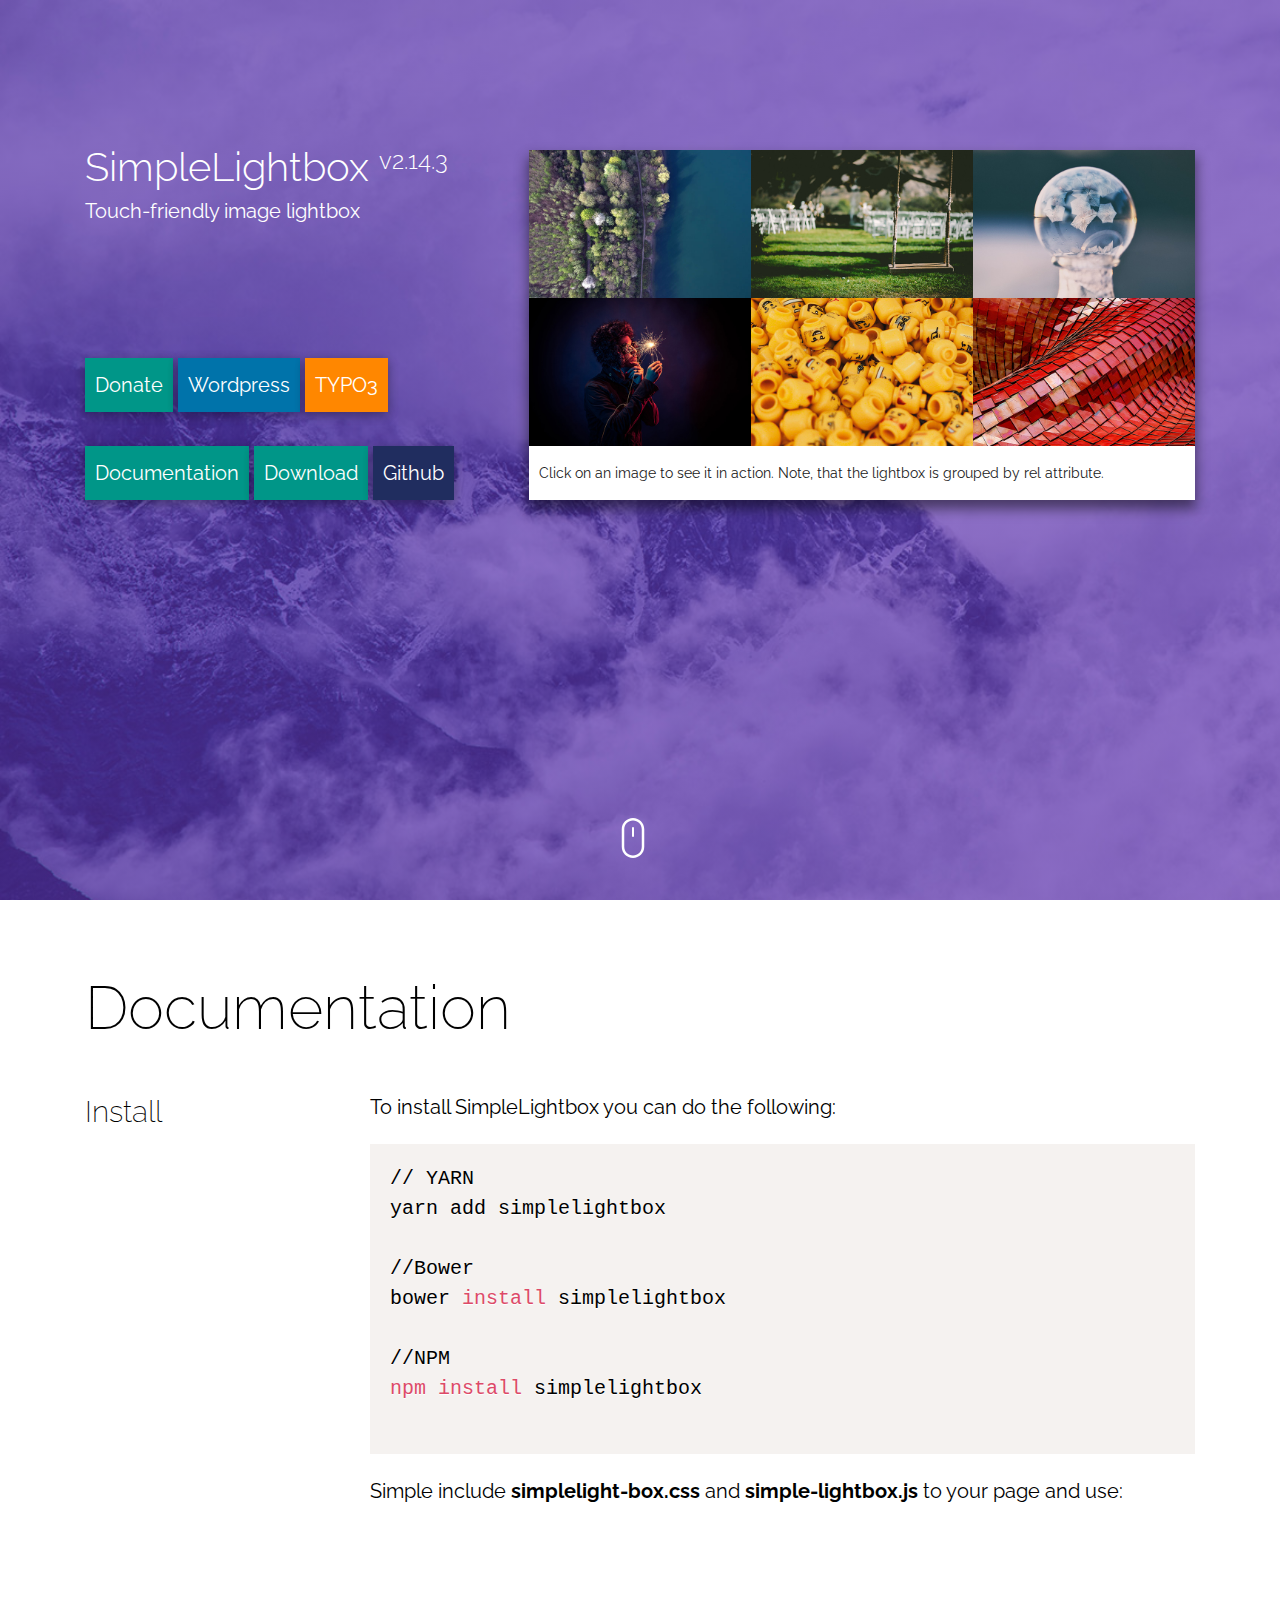
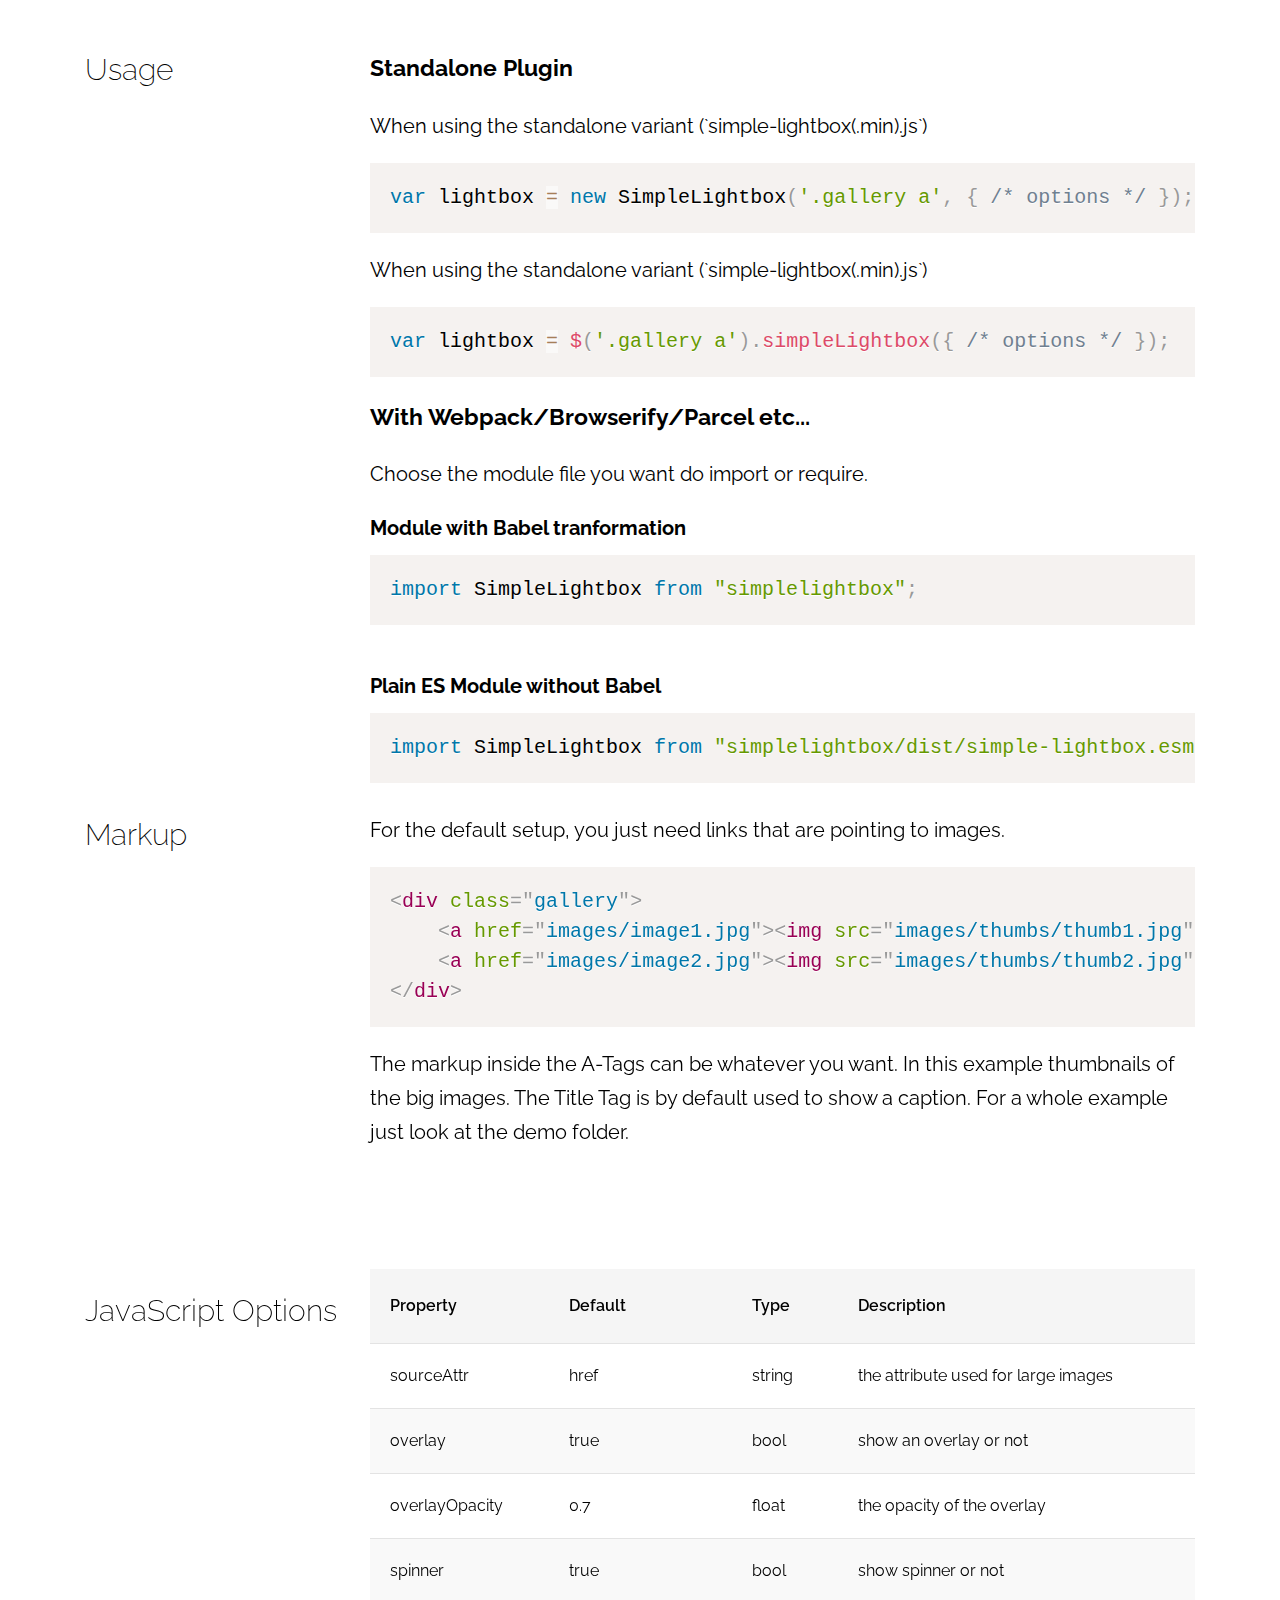
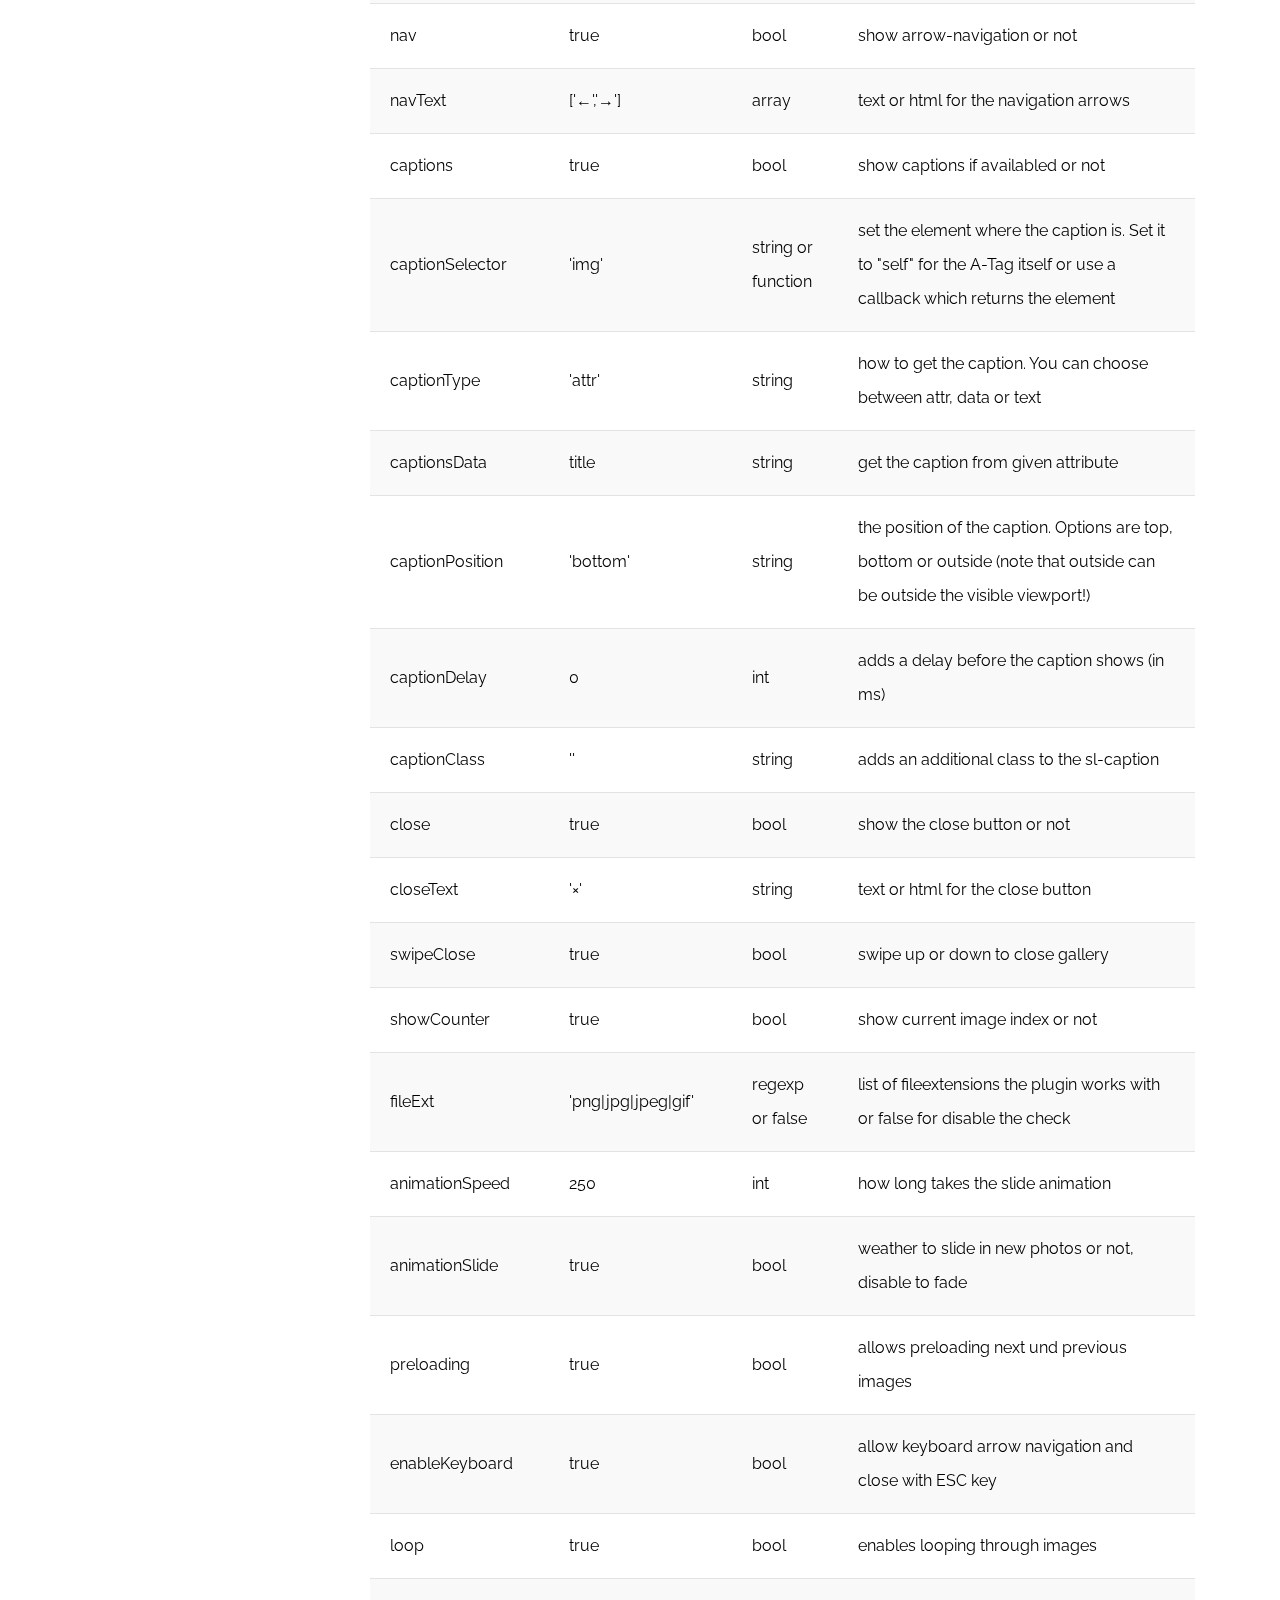
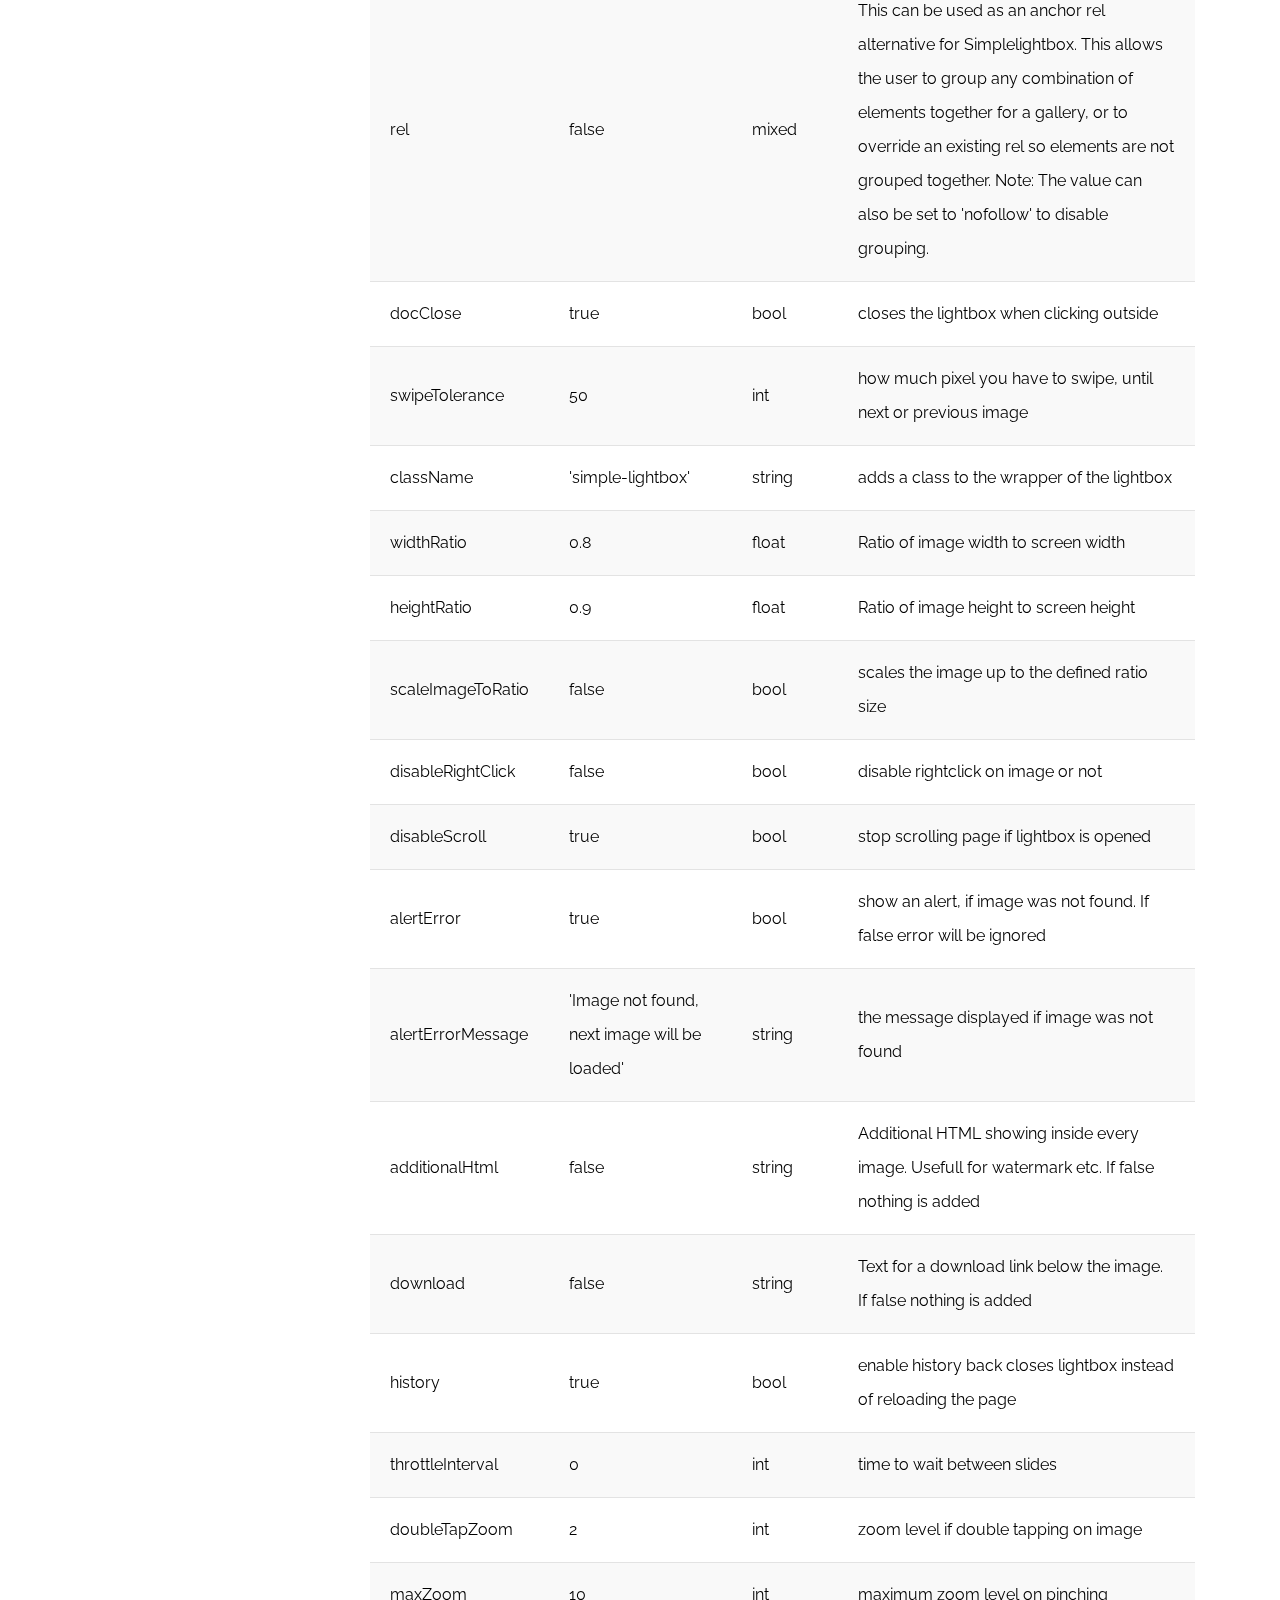
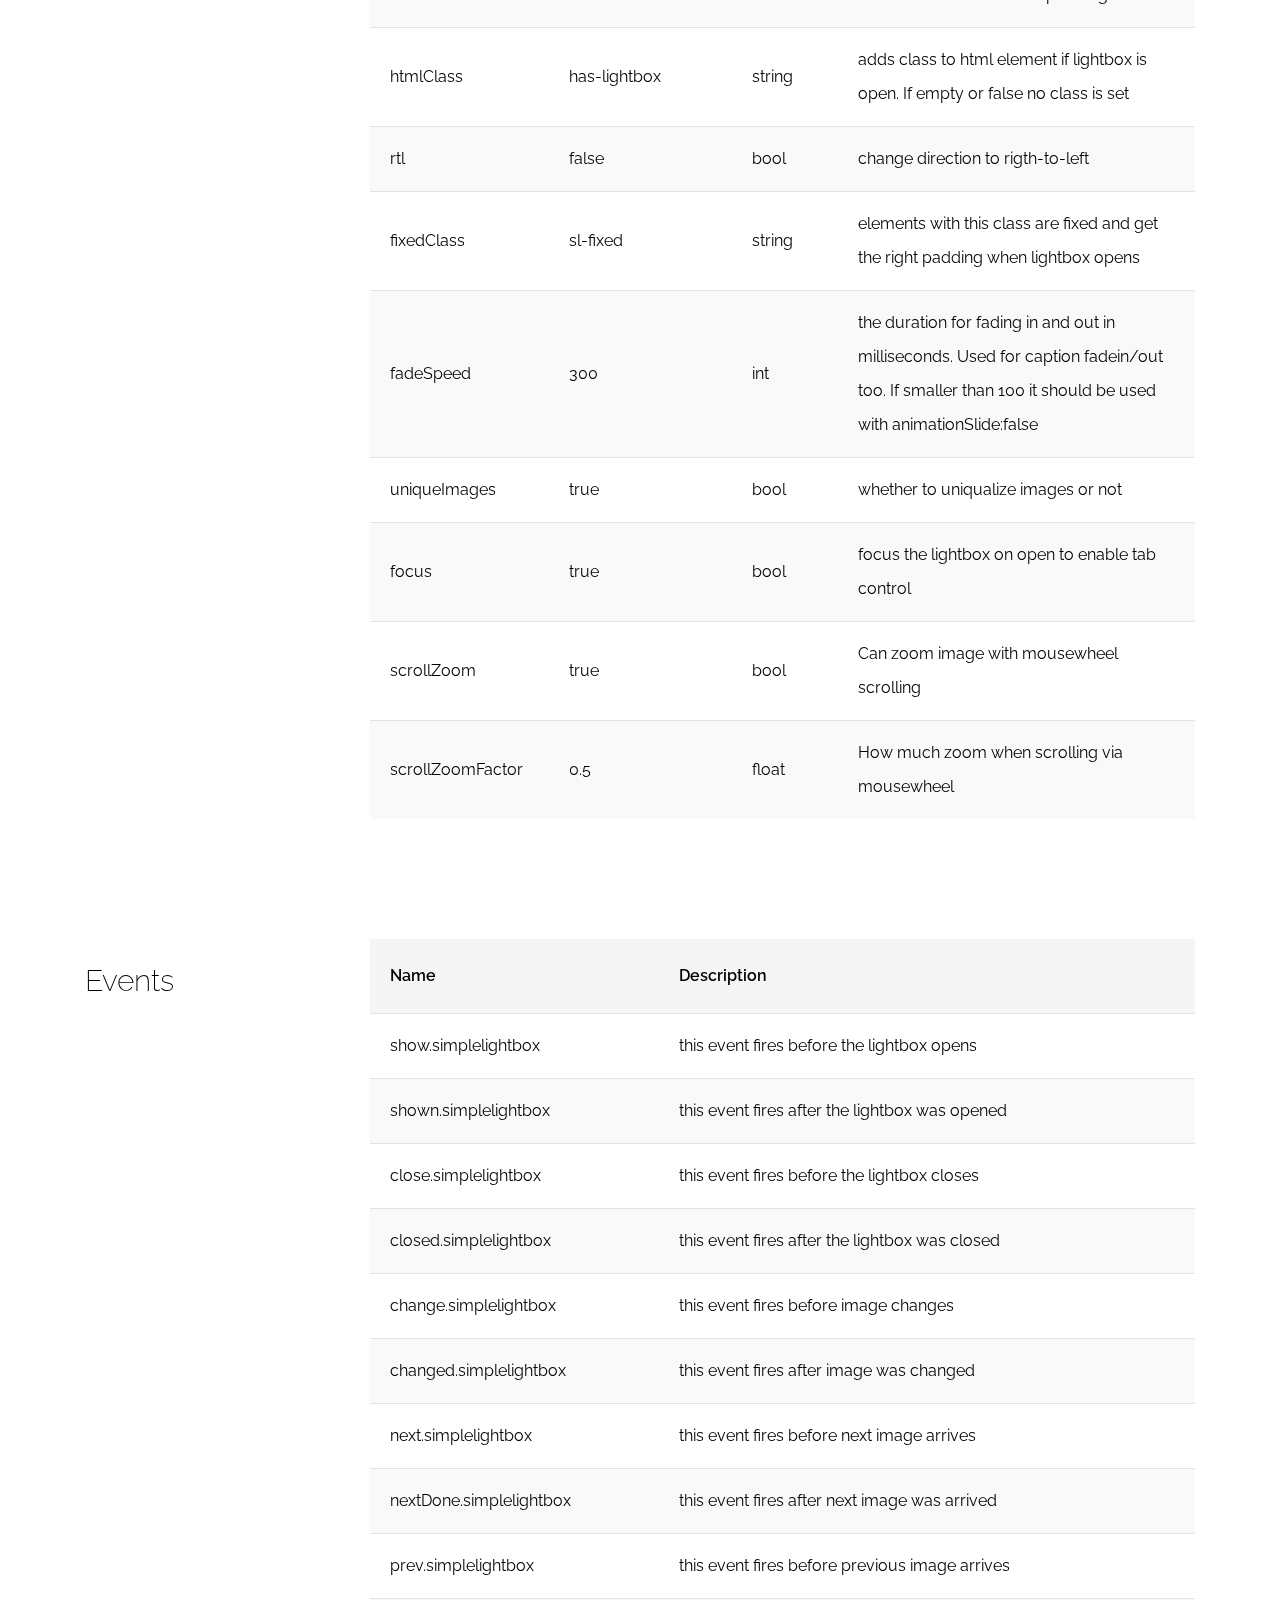
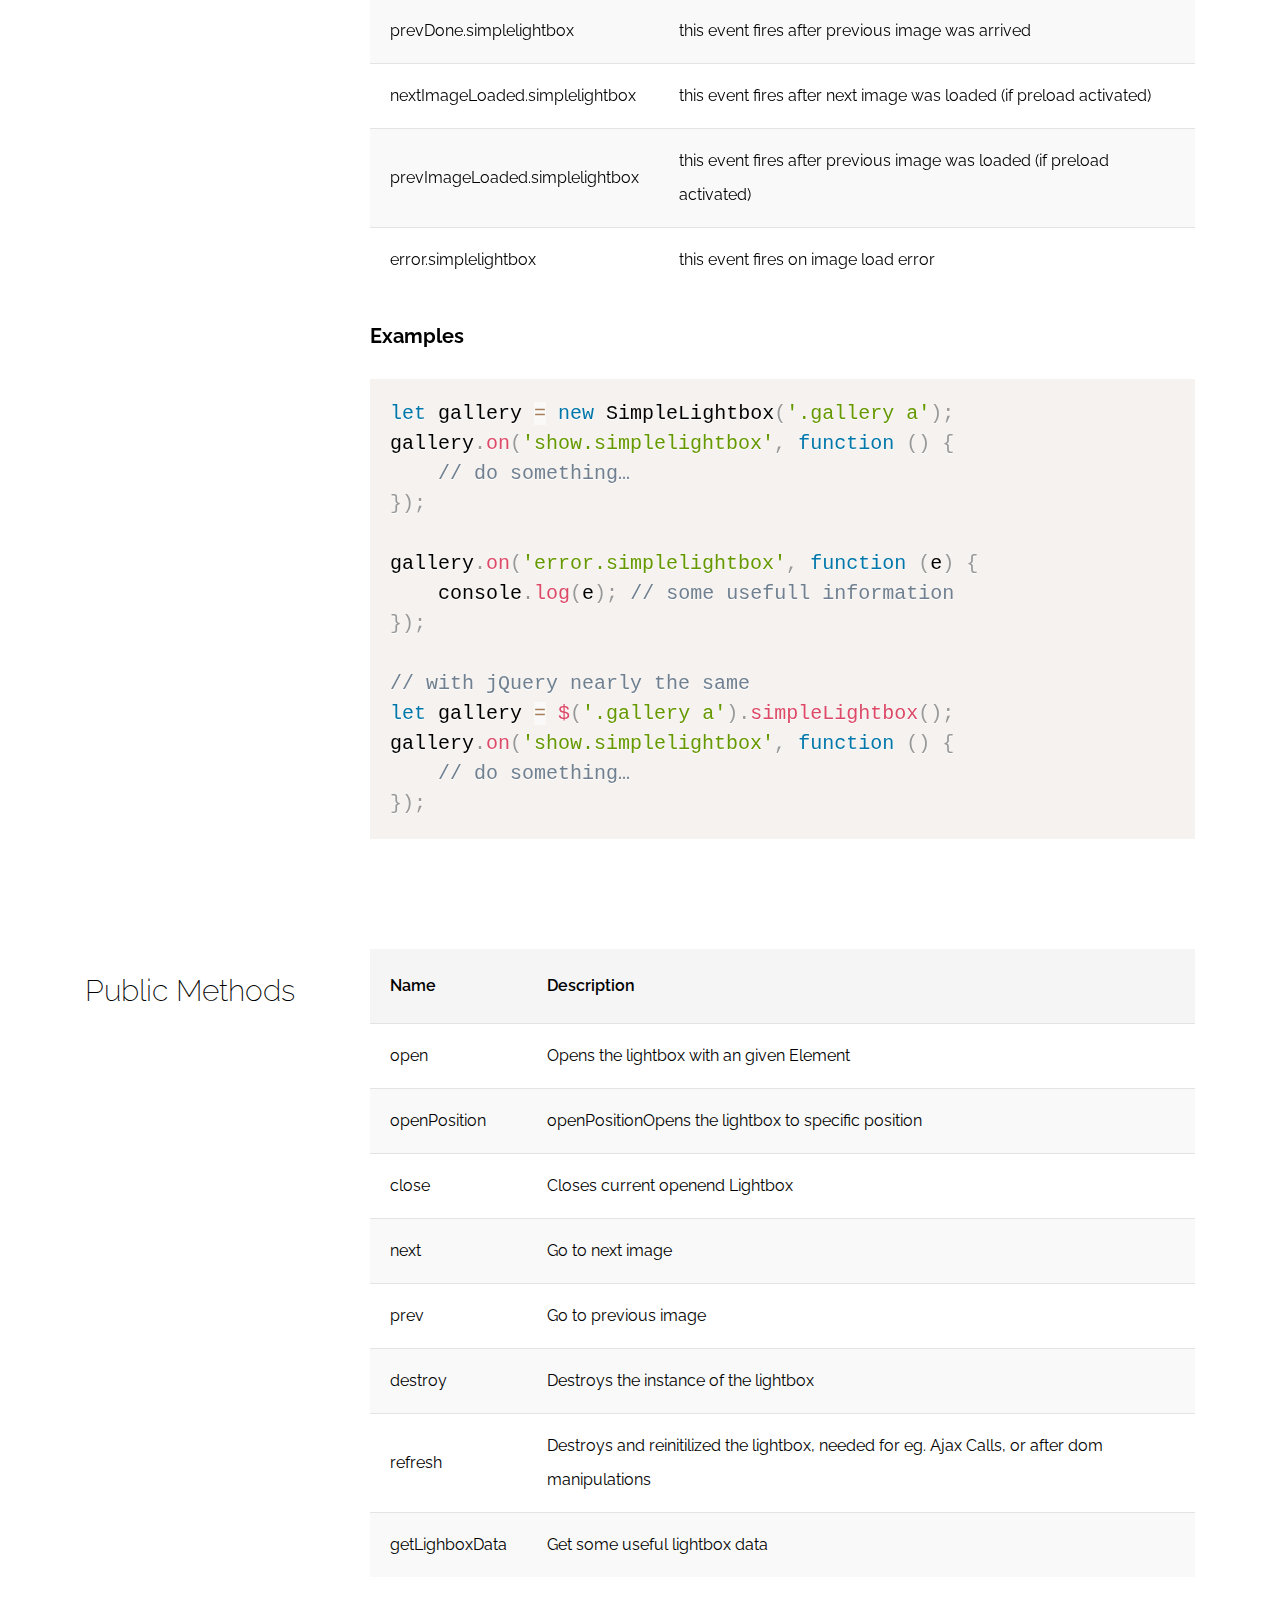
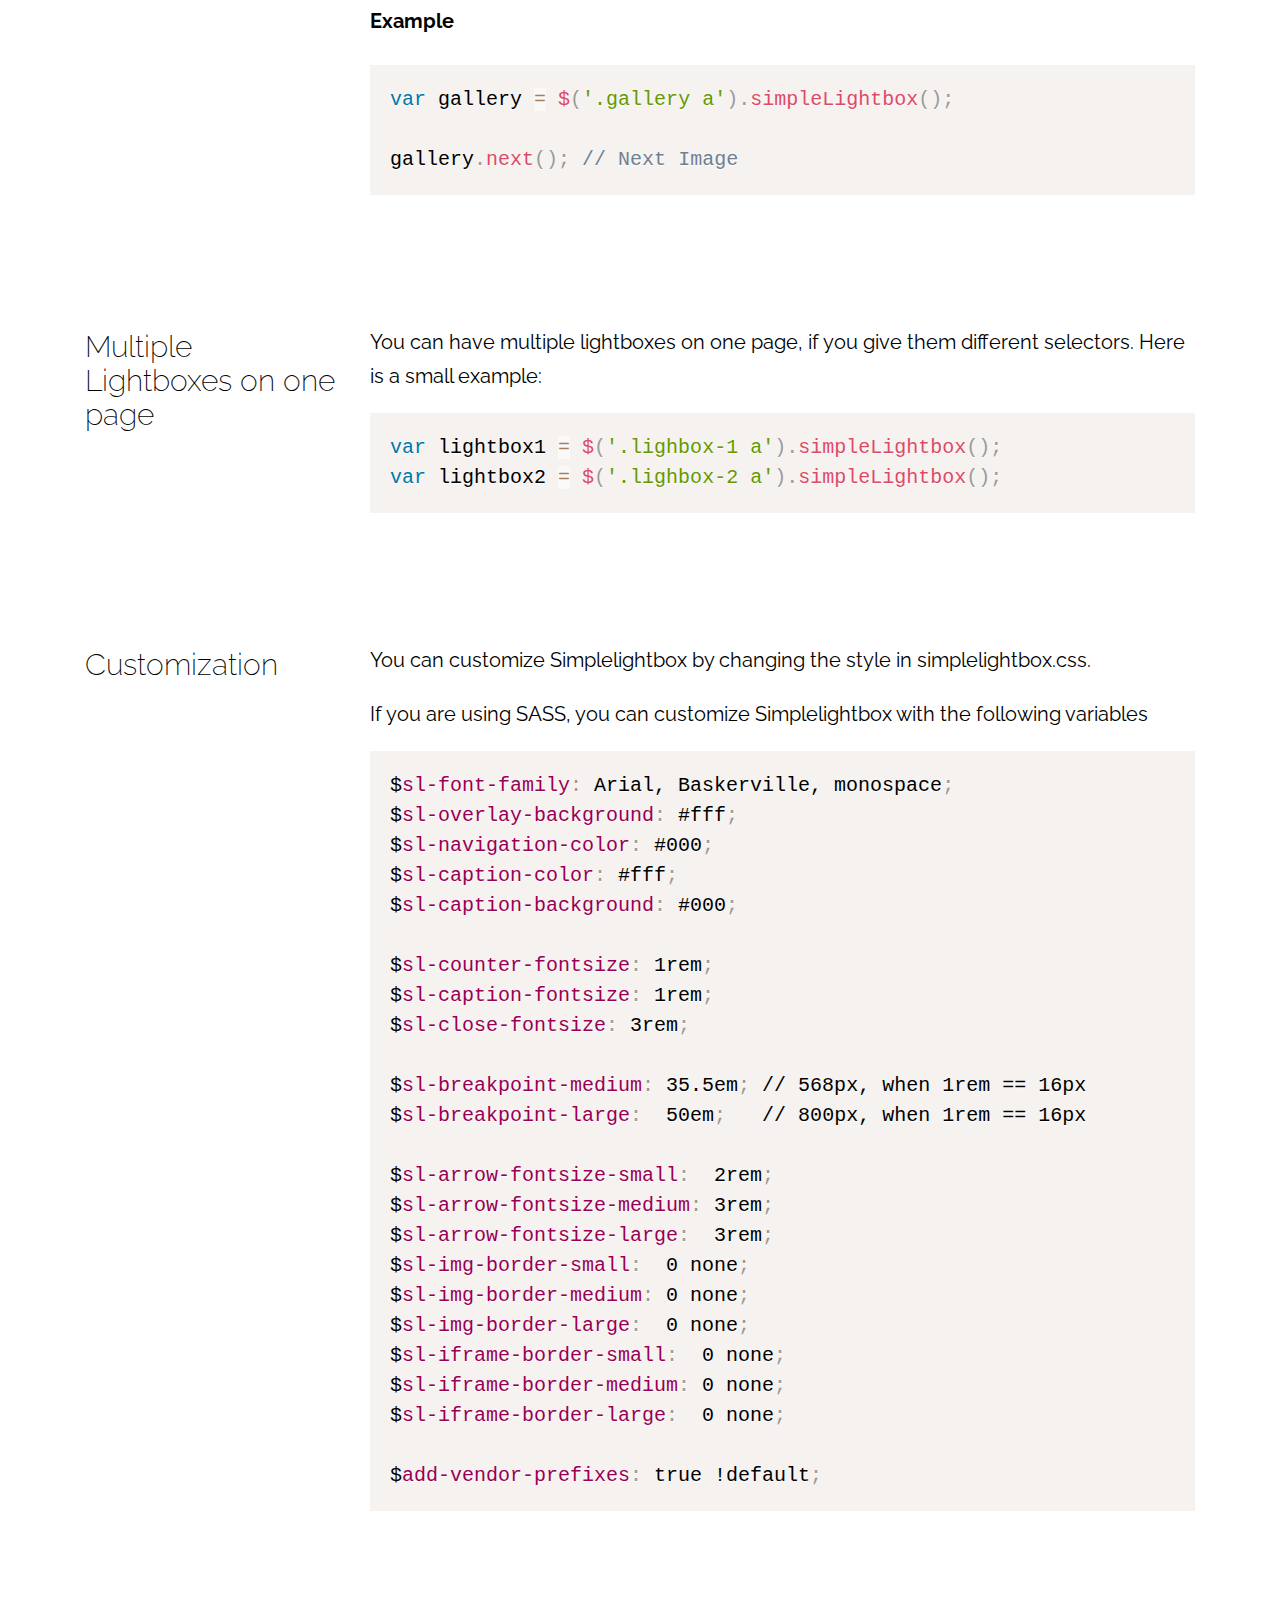
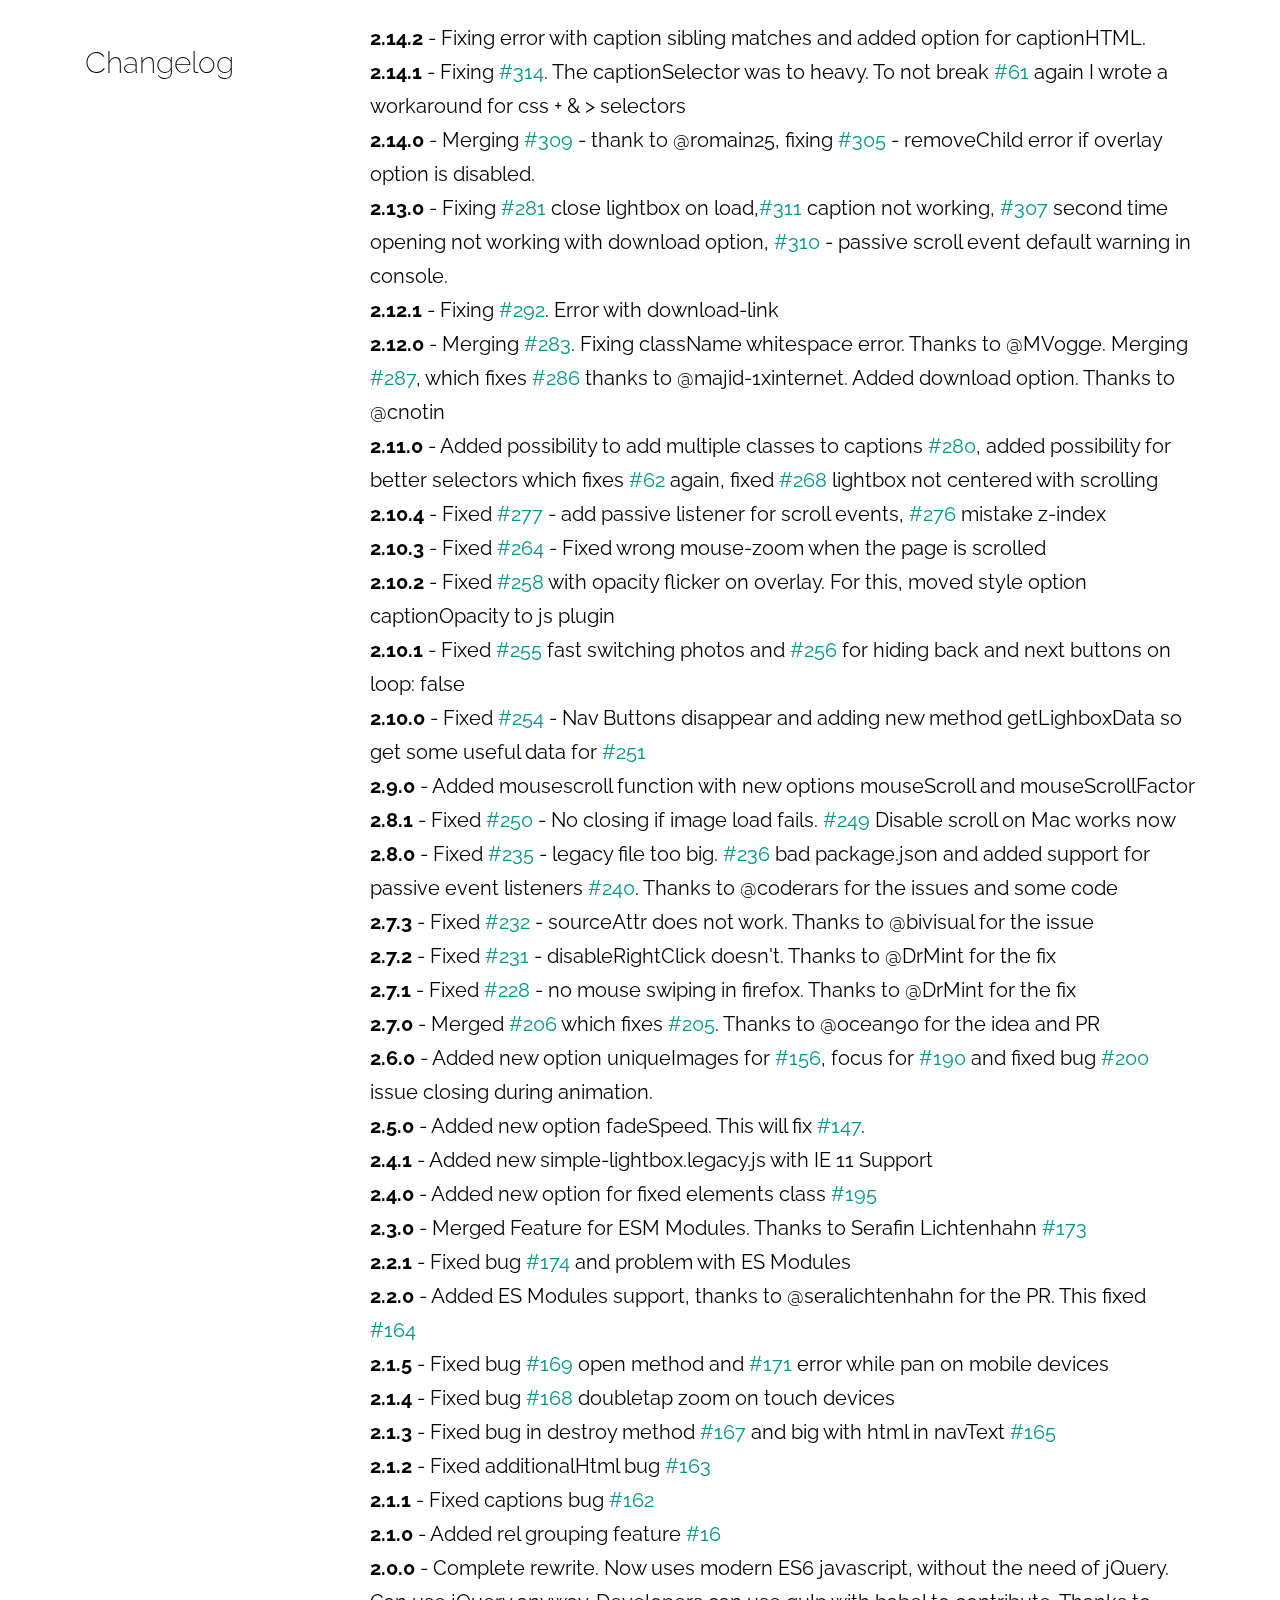
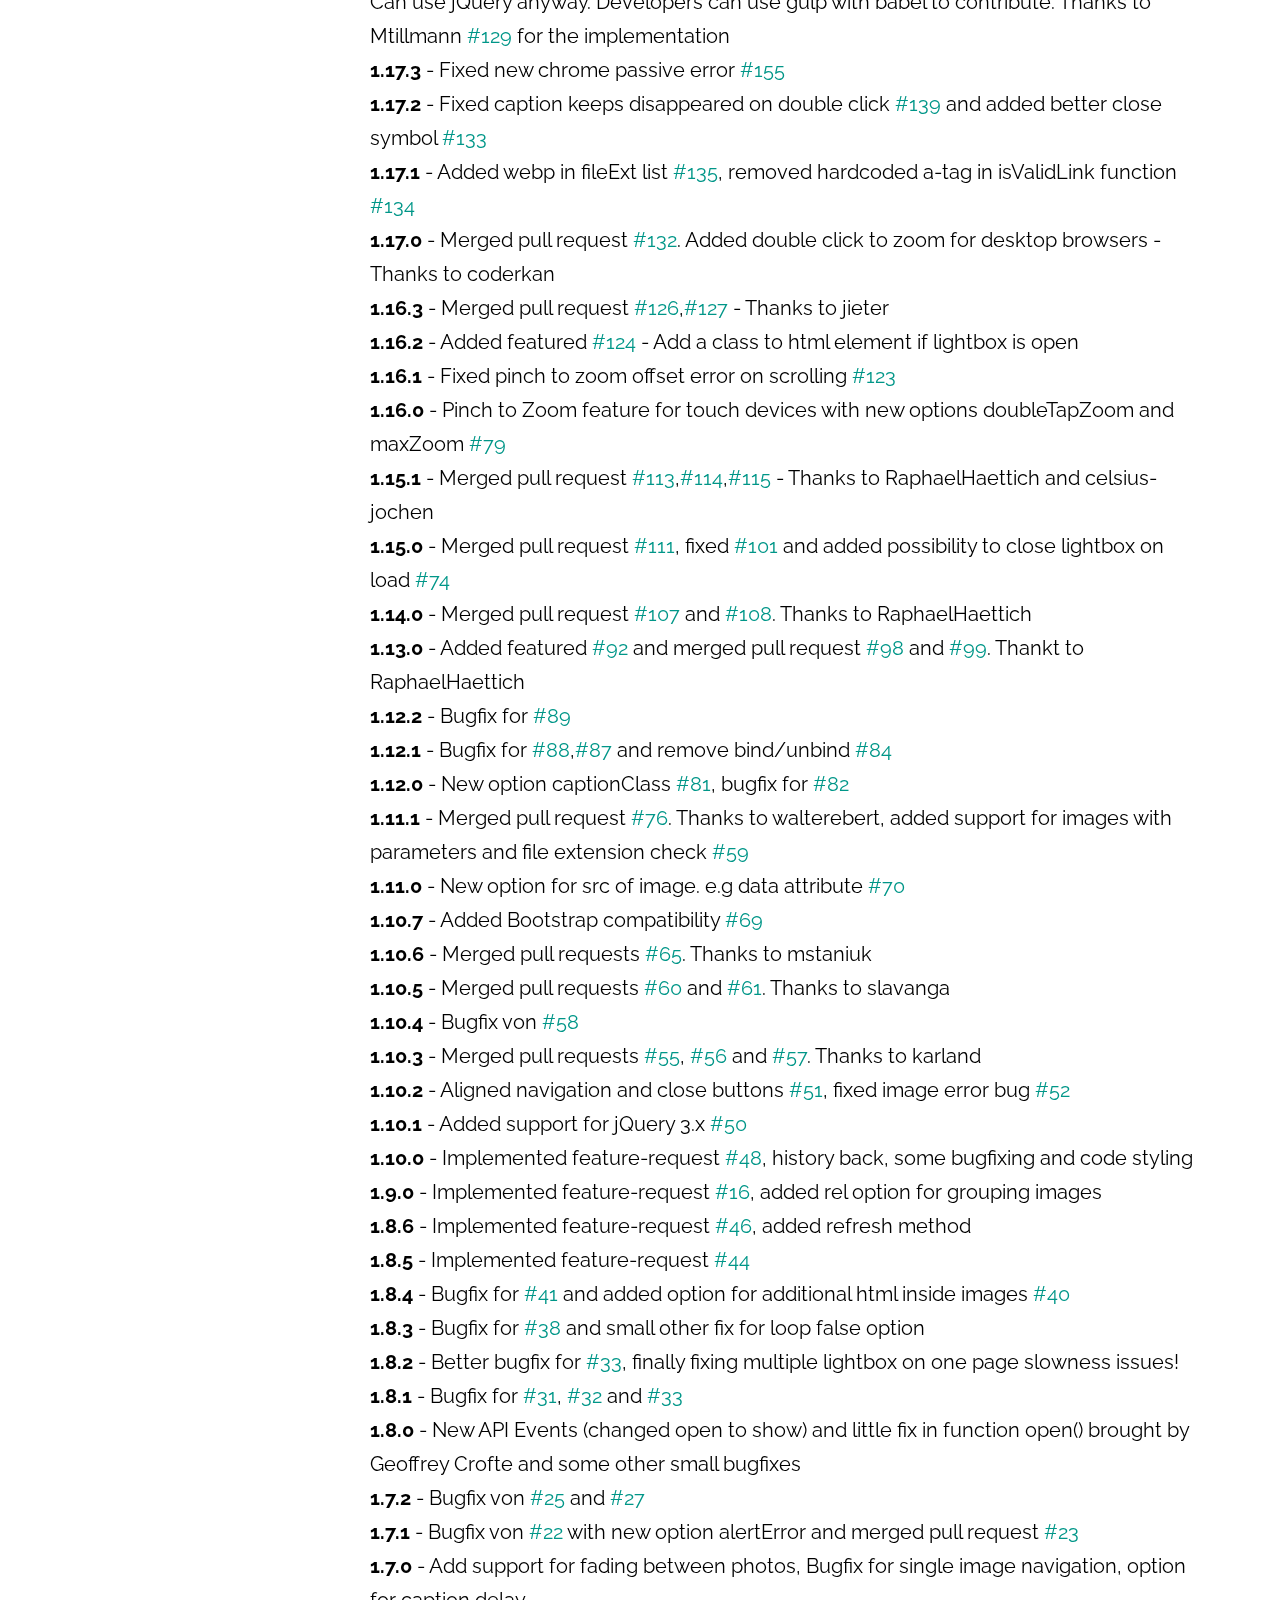
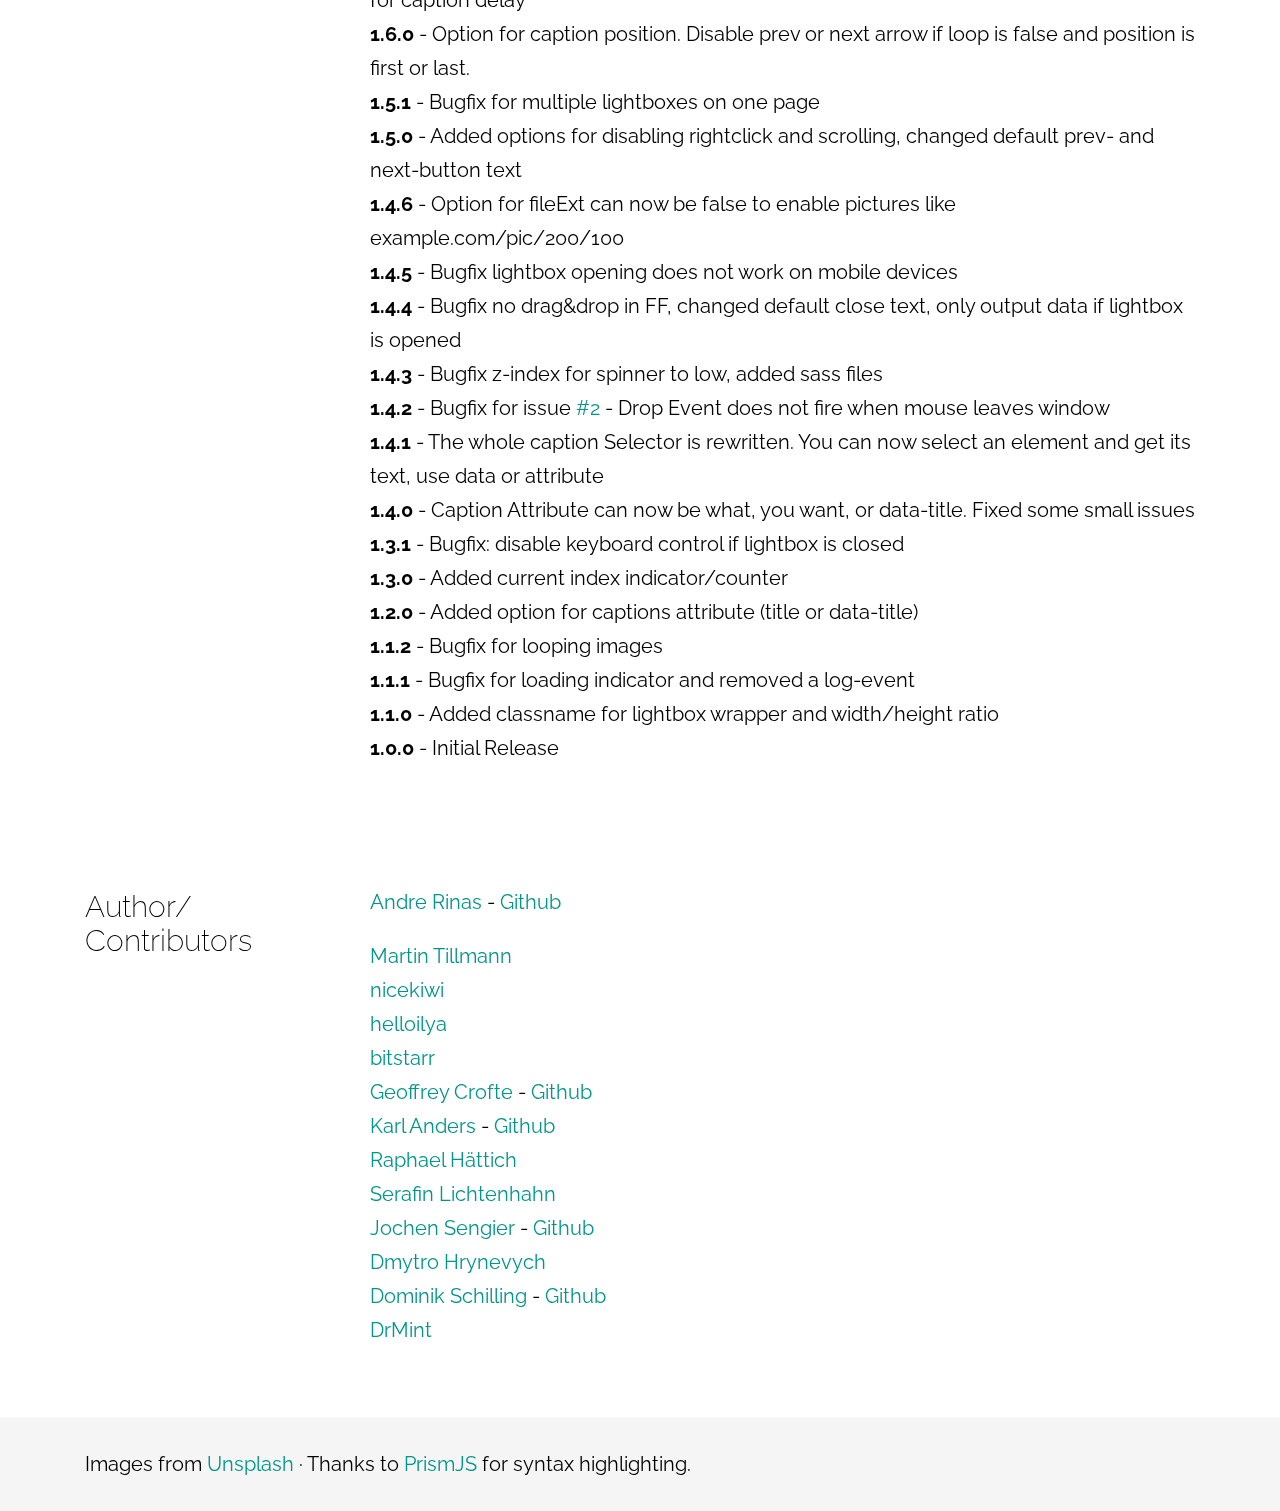
<file: tempt1/simplelightbox-master/demo/index.html>
<!DOCTYPE html>
<html lang="en">
<head>
<meta charset="utf-8">
<meta content="width=device-width, initial-scale=1, maximum-scale=1, user-scalable=no" name="viewport" />
<link href="https://fonts.googleapis.com/css?family=Raleway:300,400,700" rel="stylesheet">
<link rel="stylesheet" href="../dist/simple-lightbox.css?v2.14.3" />
<link rel="stylesheet" href="demo.css" />
<title>SimpleLightbox by André Rinas</title>
</head>
<body>
<header>
	<div class="gradient"></div>
	<div class="header-container">
		<div class="container demo-container">
			<div class="info">
				<h1>SimpleLightbox <sup>v2.14.3</sup></h1>
				<span class="subline">Touch-friendly image lightbox</span>
				<nav>
					<a class="btn donate" target="_blank" href="https://www.paypal.me/anrinas">Donate</a>
					<a class="btn wordpress" target="_blank" href="https://wordpress.org/plugins/simplelightbox/">Wordpress</a>
					<a class="btn typo3" target="_blank" href="https://extensions.typo3.org/extension/simplelightbox/">TYPO3</a><br><br>
					<a class="btn accent-color scrolllink" href="#documentation">Documentation</a>
					<a class="btn accent-color" target="_blank" href="https://github.com/andreknieriem/simplelightbox/archive/master.zip">Download</a>
					<a class="btn github" target="_blank" href="https://github.com/andreknieriem/simplelightbox">Github</a>
				</nav>
			</div>
			<div class="small-demo">
				<a href="img/full/01.jpg"><img src="img/thumb/01.jpg" title="Drone Photography" alt="" /></a>
				<a rel="rel2" href="img/full/02.jpg"><img src="img/thumb/02.jpg" alt="" /></a>
				<a rel="rel3" href="img/full/03.jpg"><img src="img/thumb/03.jpg" alt="" /></a>
				<a rel="rel2" href="img/full/04.jpg"><img src="img/thumb/04.jpg" alt="" /></a>
				<a rel="rel2" href="img/full/05.jpg"><img src="img/thumb/05.jpg" alt="" title="Lego Heads" /></a>
				<a rel="rel1" href="img/full/06.jpg"><img src="img/thumb/06.jpg" alt="" /></a>
				<div class="clearing"></div>
				<div class="caption">
					Click on an image to see it in action. Note, that the lightbox is grouped by rel attribute.
				</div>
			</div>
			<div class="clearing"></div>
		</div>
		<a class="scroll-hint scrolllink" href="#documentation"><span class="scrollwheel"></span></a>
	</div>
</header>
<div class="flyin-navi sl-fixed">
	<div class="container">
		<ul>
			<li><a class="scrolllink" href="#install">Install</a></li>
			<li><a class="scrolllink" href="#usage">Usage</a></li>
			<li><a class="scrolllink" href="#options">Options</a></li>
			<li><a class="scrolllink" href="#events">Events</a></li>
			<li><a class="scrolllink" href="#publicmethods">Public Methods</a></li>
			<li><a class="scrolllink" href="#multiple">Multiple</a></li>
			<li><a class="scrolllink" href="#customization">Customization</a></li>
		</ul>
	</div>
</div>
<section>
	<div class="container" id="documentation">
		<h1>Documentation</h1>
		<div class="row">
			<div class="col-left" id="install">
				<h2>Install</h2>
			</div>
			<div class="col-right">
				<p>
					To install SimpleLightbox you can do the following:
				</p>
				<pre>
<code class="language-bash">// YARN
yarn add simplelightbox

//Bower
bower install simplelightbox

//NPM
npm install simplelightbox</code>
				</pre>
				<p>
					Simple include <strong>simplelight-box.css</strong> and <strong>simple-lightbox.js</strong> to your page and use:
				</p>
			</div>
		</div>
	</div>
</section>
<section>
	<div class="container">
		<div class="row">
			<div class="col-left" id="usage">
				<h2>Usage</h2>
			</div>
			<div class="col-right">
				<h3>Standalone Plugin</h3>
				<p>
					When using the standalone variant (`simple-lightbox(.min).js`)
				</p>
				<pre class="language-javascript"><code class="language-javascript">var lightbox = new SimpleLightbox('.gallery a', { /* options */ });</code></pre>
				<p>
					When using the standalone variant (`simple-lightbox(.min).js`)
				</p>
				<pre class="language-javascript"><code class="language-javascript">var lightbox = $('.gallery a').simpleLightbox({ /* options */ });</code></pre>

				<h3>With Webpack/Browserify/Parcel etc...</h3>
				<p>Choose the module file you want do import or require.</p>
				<strong>Module with Babel tranformation</strong><br>
				<pre class="language-javascript"><code class="language-javascript">import SimpleLightbox from "simplelightbox";</code></pre>
				<br>
				<strong>Plain ES Module without Babel</strong><br>
				<pre class="language-javascript"><code class="language-javascript">import SimpleLightbox from "simplelightbox/dist/simple-lightbox.esm";</code></pre>
			</div>
		</div>
		<div class="row">
			<div class="col-left" id="usage">
				<h2>Markup</h2>
			</div>
			<div class="col-right">
				<p>For the default setup, you just need links that are pointing to images.</p>
				<pre class="language-markup"><code class="language-markup">&lt;div class="gallery"&gt;
    &lt;a href="images/image1.jpg"&gt;&lt;img src="images/thumbs/thumb1.jpg" alt="" title=""/&gt;&lt;/a&gt;
    &lt;a href="images/image2.jpg"&gt;&lt;img src="images/thumbs/thumb2.jpg" alt="" title="Beautiful Image"/&gt;&lt;/a&gt;
&lt;/div&gt;</code></pre>
				<p>
				The markup inside the A-Tags can be whatever you want. In this example thumbnails of the big images. The Title Tag is by default used to show a caption.
				For a whole example just look at the demo folder.
				</p>
			</div>
		</div>
	</div>
</section>
<section>
	<div class="container">
		<div class="row">
			<div class="col-left" id="options">
				<h2>JavaScript Options</h2>
			</div>
			<div class="col-right">
				<table>
					<thead>
					<tr>
					<th>Property</th>
					<th>Default</th>
					<th>Type</th>
					<th>Description</th>
					</tr>
					</thead>
					<tbody>
					<tr>
					<td>sourceAttr</td>
					<td>href</td>
					<td>string</td>
					<td>the attribute used for large images</td>
					</tr>
					<tr>
					<td>overlay</td>
					<td>true</td>
					<td>bool</td>
					<td>show an overlay or not</td>
					</tr>
					<tr>
					<td>overlayOpacity</td>
					<td>0.7</td>
					<td>float</td>
					<td>the opacity of the overlay</td>
					</tr>
					<tr>
					<td>spinner</td>
					<td>true</td>
					<td>bool</td>
					<td>show spinner or not</td>
					</tr>
					<tr>
					<td>nav</td>
					<td>true</td>
					<td>bool</td>
					<td>show arrow-navigation or not</td>
					</tr>
					<tr>
					<td>navText</td>
					<td>['←','→']</td>
					<td>array</td>
					<td>text or html for the navigation arrows</td>
					</tr>
					<tr>
					<td>captions</td>
					<td>true</td>
					<td>bool</td>
					<td>show captions if availabled or not</td>
					</tr>
					<tr>
					<td>captionSelector</td>
					<td>'img'</td>
					<td>string or function</td>
					<td>set the element where the caption is. Set it to "self" for the A-Tag itself or use a callback which returns the element</td>
					</tr>
					<tr>
					<td>captionType</td>
					<td>'attr'</td>
					<td>string</td>
					<td>how to get the caption. You can choose between attr, data or text</td>
					</tr>
					<tr>
					<td>captionsData</td>
					<td>title</td>
					<td>string</td>
					<td>get the caption from given attribute</td>
					</tr>
					<tr>
					<td>captionPosition</td>
					<td>'bottom'</td>
					<td>string</td>
					<td>the position of the caption. Options are top, bottom or outside (note that outside can be outside the visible viewport!)</td>
					</tr>
					<tr>
					<td>captionDelay</td>
					<td>0</td>
					<td>int</td>
					<td>adds a delay before the caption shows (in ms)</td>
					</tr>
					<tr>
					<td>captionClass</td>
					<td>''</td>
					<td>string</td>
					<td>adds an additional class to the sl-caption</td>
					</tr>
					<tr>
					<td>close</td>
					<td>true</td>
					<td>bool</td>
					<td>show the close button or not</td>
					</tr>
					<tr>
					<td>closeText</td>
					<td>'×'</td>
					<td>string</td>
					<td>text or html for the close button</td>
					</tr>
					<tr>
					<td>swipeClose</td>
					<td>true</td>
					<td>bool</td>
					<td>swipe up or down to close gallery</td>
					</tr>
					<tr>
					<td>showCounter</td>
					<td>true</td>
					<td>bool</td>
					<td>show current image index or not</td>
					</tr>
					<tr>
					<td>fileExt</td>
					<td>'png|jpg|jpeg|gif'</td>
					<td>regexp or false</td>
					<td>list of fileextensions the plugin works with or false for disable the check</td>
					</tr>
					<tr>
					<td>animationSpeed</td>
					<td>250</td>
					<td>int</td>
					<td>how long takes the slide animation</td>
					</tr>
					<tr>
					<td>animationSlide</td>
					<td>true</td>
					<td>bool</td>
					<td>weather to slide in new photos or not, disable to fade</td>
					</tr>
					<tr>
					<td>preloading</td>
					<td>true</td>
					<td>bool</td>
					<td>allows preloading next und previous images</td>
					</tr>
					<tr>
					<td>enableKeyboard</td>
					<td>true</td>
					<td>bool</td>
					<td>allow keyboard arrow navigation and close with ESC key</td>
					</tr>
					<tr>
					<td>loop</td>
					<td>true</td>
					<td>bool</td>
					<td>enables looping through images</td>
					</tr>
					<tr>
					<td>rel</td>
					<td>false</td>
					<td>mixed</td>
					<td>This can be used as an anchor rel alternative for Simplelightbox. This allows the user to group any combination of elements together for a gallery, or to override an existing rel so elements are not grouped together. Note: The value can also be set to 'nofollow' to disable grouping.</td>
					</tr>
					<tr>
					<td>docClose</td>
					<td>true</td>
					<td>bool</td>
					<td>closes the lightbox when clicking outside</td>
					</tr>
					<tr>
					<td>swipeTolerance</td>
					<td>50</td>
					<td>int</td>
					<td>how much pixel you have to swipe, until next or previous image</td>
					</tr>
					<tr>
					<td>className</td>
					<td>'simple-lightbox'</td>
					<td>string</td>
					<td>adds a class to the wrapper of the lightbox</td>
					</tr>
					<tr>
					<td>widthRatio</td>
					<td>0.8</td>
					<td>float</td>
					<td>Ratio of image width to screen width</td>
					</tr>
					<tr>
					<td>heightRatio</td>
					<td>0.9</td>
					<td>float</td>
					<td>Ratio of image height to screen height</td>
					</tr>
					<td>scaleImageToRatio</td>
					<td>false</td>
					<td>bool</td>
					<td>scales the image up to the defined ratio size</td>
					</tr>
					<tr>
					<td>disableRightClick</td>
					<td>false</td>
					<td>bool</td>
					<td>disable rightclick on image or not</td>
					</tr>
					<tr>
					<td>disableScroll</td>
					<td>true</td>
					<td>bool</td>
					<td>stop scrolling page if lightbox is opened</td>
					</tr>
					<tr>
					<td>alertError</td>
					<td>true</td>
					<td>bool</td>
					<td>show an alert, if image was not found. If false error will be ignored</td>
					</tr>
					<tr>
					<td>alertErrorMessage</td>
					<td>'Image not found, next image will be loaded'</td>
					<td>string</td>
					<td>the message displayed if image was not found</td>
					</tr>
					<tr>
					<td>additionalHtml</td>
					<td>false</td>
					<td>string</td>
					<td>Additional HTML showing inside every image. Usefull for watermark etc. If false nothing is added</td>
					</tr>
					<tr>
					<td>download</td>
					<td>false</td>
					<td>string</td>
					<td>Text for a download link below the image. If false nothing is added</td>
					</tr>
					<tr>
					<td>history</td>
					<td>true</td>
					<td>bool</td>
					<td>enable history back closes lightbox instead of reloading the page</td>
					</tr>
					<tr>
					<td>throttleInterval</td>
					<td>0</td>
					<td>int</td>
					<td>time to wait between slides</td>
					</tr>
					<tr>
					<td>doubleTapZoom</td>
					<td>2</td>
					<td>int</td>
					<td>zoom level if double tapping on image</td>
					</tr>
					<tr>
					<td>maxZoom</td>
					<td>10</td>
					<td>int</td>
					<td>maximum zoom level on pinching</td>
					</tr>
					<tr>
					<td>htmlClass</td>
					<td>has-lightbox</td>
					<td>string</td>
					<td>adds class to html element if lightbox is open. If empty or false no class is set</td>
					</tr>
					<tr>
					<td>rtl</td>
					<td>false</td>
					<td>bool</td>
					<td>change direction to rigth-to-left</td>
					</tr>
					<tr>
					<td>fixedClass</td>
					<td>sl-fixed</td>
					<td>string</td>
					<td>elements with this class are fixed and get the right padding when lightbox opens</td>
					</tr>
					<tr>
					<td>fadeSpeed</td>
					<td>300</td>
					<td>int</td>
					<td>the duration for fading in and out in milliseconds. Used for caption fadein/out too. If smaller than 100 it should be used with animationSlide:false</td>
					</tr>
					<tr>
					<td>uniqueImages</td>
					<td>true</td>
					<td>bool</td>
					<td>whether to uniqualize images or not</td>
					</tr>
					<tr>
					<td>focus</td>
					<td>true</td>
					<td>bool</td>
					<td>focus the lightbox on open to enable tab control</td>
					</tr>
					<tr>
					<td>scrollZoom</td>
					<td>true</td>
					<td>bool</td>
					<td>Can zoom image with mousewheel scrolling</td>
					</tr>
					<tr>
					<td>scrollZoomFactor</td>
					<td>0.5</td>
					<td>float</td>
					<td>How much zoom when scrolling via mousewheel</td>
					</tr>
					</tbody>
					</table>
			</div>
		</div>
	</div>
</section>
<section>
	<div class="container">
		<div class="row">
			<div class="col-left" id="events">
				<h2>Events</h2>
			</div>
			<div class="col-right">
				<table>
				<thead>
				<tr>
				<th>Name</th>
				<th>Description</th>
				</tr>
				</thead>
				<tbody>
				<tr>
				<td>show.simplelightbox</td>
				<td>this event fires before the lightbox opens</td>
				</tr>
				<tr>
				<td>shown.simplelightbox</td>
				<td>this event fires after the lightbox was opened</td>
				</tr>
				<tr>
				<td>close.simplelightbox</td>
				<td>this event fires before the lightbox closes</td>
				</tr>
				<tr>
				<td>closed.simplelightbox</td>
				<td>this event fires after the lightbox was closed</td>
				</tr>
				<tr>
				<td>change.simplelightbox</td>
				<td>this event fires before image changes</td>
				</tr>
				<tr>
				<td>changed.simplelightbox</td>
				<td>this event fires after image was changed</td>
				</tr>
				<tr>
				<td>next.simplelightbox</td>
				<td>this event fires before next image arrives</td>
				</tr>
				<tr>
				<td>nextDone.simplelightbox</td>
				<td>this event fires after next image was arrived</td>
				</tr>
				<tr>
				<td>prev.simplelightbox</td>
				<td>this event fires before previous image arrives</td>
				</tr>
				<tr>
				<td>prevDone.simplelightbox</td>
				<td>this event fires after previous image was arrived</td>
				</tr>
				<tr>
				<td>nextImageLoaded.simplelightbox</td>
				<td>this event fires after next image was loaded (if preload activated)</td>
				</tr>
				<tr>
				<td>prevImageLoaded.simplelightbox</td>
				<td>this event fires after previous image was loaded (if preload activated)</td>
				</tr>
				<tr>
				<td>error.simplelightbox</td>
				<td>this event fires on image load error</td>
				</tr>
				</tbody>
				</table>
				<h4>Examples</h4>
				<pre><code class="language-javascript">let gallery = new SimpleLightbox('.gallery a');
gallery.on('show.simplelightbox', function () {
	// do something…
});

gallery.on('error.simplelightbox', function (e) {
	console.log(e); // some usefull information
});

// with jQuery nearly the same
let gallery = $('.gallery a').simpleLightbox();
gallery.on('show.simplelightbox', function () {
	// do something…
});</code></pre>
			</div>
		</div>
	</div>
</section>
<section>
	<div class="container">
		<div class="row">
			<div class="col-left" id="publicmethods">
				<h2>Public Methods</h2>
			</div>
			<div class="col-right">
				<table>
<thead>
<tr>
<th>Name</th>
<th>Description</th>
</tr>
</thead>
<tbody>
<tr>
<td>open</td>
<td>Opens the lightbox with an given Element</td>
</tr>
<tr>
<td>openPosition</td>
<td>openPositionOpens the lightbox to specific position</td>
</tr>
<tr>
<td>close</td>
<td>Closes current openend Lightbox</td>
</tr>
<tr>
<td>next</td>
<td>Go to next image</td>
</tr>
<tr>
<td>prev</td>
<td>Go to previous image</td>
</tr>
<tr>
<td>destroy</td>
<td>Destroys the instance of  the lightbox</td>
</tr>
<tr>
<td>refresh</td>
<td>Destroys and reinitilized the lightbox, needed for eg. Ajax Calls, or after dom manipulations</td>
</tr>
<tr>
<td>getLighboxData</td>
<td>Get some useful lightbox data</td>
</tr>
</tbody>
</table>
<h4>Example</h4>
<pre>
<code class="language-javascript">var gallery = $('.gallery a').simpleLightbox();

gallery.next(); // Next Image</code>
</pre>
			</div>
		</div>
	</div>
</section>
<section>
	<div class="container">
		<div class="row">
			<div class="col-left" id="multiple">
				<h2>Multiple Lightboxes on one page</h2>
			</div>
			<div class="col-right">
				<p>
					You can have multiple lightboxes on one page, if you give them different selectors. Here is a small example:
				</p>
<pre>
<code class="language-javascript">var lightbox1 = $('.lighbox-1 a').simpleLightbox();
var lightbox2 = $('.lighbox-2 a').simpleLightbox();</code>
</pre>
			</div>
		</div>
	</div>
</section>
<section>
	<div class="container">
		<div class="row">
			<div class="col-left" id="customization">
				<h2>Customization</h2>
			</div>
			<div class="col-right">
				<p>
					You can customize Simplelightbox by changing the style in simplelightbox.css.
				</p>
				<p>
					If you are using SASS, you can customize Simplelightbox with the following variables
				</p>
<pre>
<code class="language-css">$sl-font-family: Arial, Baskerville, monospace;
$sl-overlay-background: #fff;
$sl-navigation-color: #000;
$sl-caption-color: #fff;
$sl-caption-background: #000;

$sl-counter-fontsize: 1rem;
$sl-caption-fontsize: 1rem;
$sl-close-fontsize: 3rem;

$sl-breakpoint-medium: 35.5em; // 568px, when 1rem == 16px
$sl-breakpoint-large:  50em;   // 800px, when 1rem == 16px

$sl-arrow-fontsize-small:  2rem;
$sl-arrow-fontsize-medium: 3rem;
$sl-arrow-fontsize-large:  3rem;
$sl-img-border-small:  0 none;
$sl-img-border-medium: 0 none;
$sl-img-border-large:  0 none;
$sl-iframe-border-small:  0 none;
$sl-iframe-border-medium: 0 none;
$sl-iframe-border-large:  0 none;

$add-vendor-prefixes: true !default;</code>
</pre>
			</div>
		</div>
	</div>
</section>
<section class="changelog">
	<div class="container">
		<div class="row">
			<div class="col-left">
				<h2>Changelog</h2>
			</div>
			<div class="col-right">
				<strong>2.14.2</strong> - Fixing error with caption sibling matches and added option for captionHTML.<br />
				<strong>2.14.1</strong> - Fixing #314. The captionSelector was to heavy. To not break #61 again I wrote a workaround for css + & > selectors<br />
				<strong>2.14.0</strong> - Merging #309 - thank to @romain25, fixing #305 - removeChild error if overlay option is disabled.<br />
				<strong>2.13.0</strong> - Fixing #281 close lightbox on load,#311 caption not working, #307 second time opening not working with download option, #310 - passive scroll event default warning in console.<br />
				<strong>2.12.1</strong> - Fixing #292. Error with download-link<br />
				<strong>2.12.0</strong> - Merging #283. Fixing className whitespace error. Thanks to @MVogge. Merging #287, which fixes #286 thanks to @majid-1xinternet. Added download option. Thanks to @cnotin<br />
				<strong>2.11.0</strong> - Added possibility to add multiple classes to captions #280, added possibility for better selectors which fixes #62 again, fixed #268 lightbox not centered with scrolling<br />
				<strong>2.10.4</strong> - Fixed #277 - add passive listener for scroll events, #276 mistake z-index<br />
				<strong>2.10.3</strong> - Fixed #264 - Fixed wrong mouse-zoom when the page is scrolled<br />
				<strong>2.10.2</strong> - Fixed #258 with opacity flicker on overlay. For this, moved style option captionOpacity to js plugin<br />
				<strong>2.10.1</strong> - Fixed #255 fast switching photos and #256 for hiding back and next buttons on loop: false<br />
				<strong>2.10.0</strong> - Fixed #254 - Nav Buttons disappear and adding new method getLighboxData so get some useful data for #251<br />
				<strong>2.9.0</strong> - Added mousescroll function with new options mouseScroll and mouseScrollFactor<br />
				<strong>2.8.1</strong> - Fixed #250 - No closing if image load fails. #249 Disable scroll on Mac works now<br />
				<strong>2.8.0</strong> - Fixed #235 - legacy file too big. #236 bad package.json and added support for passive event listeners #240. Thanks to @coderars for the issues and some code<br />
				<strong>2.7.3</strong> - Fixed #232 - sourceAttr does not work. Thanks to @bivisual for the issue<br />
				<strong>2.7.2</strong> - Fixed #231 - disableRightClick doesn't. Thanks to @DrMint for the fix<br />
				<strong>2.7.1</strong> - Fixed #228 - no mouse swiping in firefox. Thanks to @DrMint for the fix<br />
				<strong>2.7.0</strong> - Merged #206 which fixes #205. Thanks to @ocean90 for the idea and PR<br />
				<strong>2.6.0</strong> - Added new option uniqueImages for #156, focus for #190 and fixed bug #200 issue closing during animation.<br />
				<strong>2.5.0</strong> - Added new option fadeSpeed. This will fix #147.<br />
				<strong>2.4.1</strong> - Added new simple-lightbox.legacy.js with IE 11 Support<br />
				<strong>2.4.0</strong> - Added new option for fixed elements class #195<br />
				<strong>2.3.0</strong> - Merged Feature for ESM Modules. Thanks to Serafin Lichtenhahn #173<br />
				<strong>2.2.1</strong> - Fixed bug #174 and problem with ES Modules<br />
				<strong>2.2.0</strong> - Added ES Modules support, thanks to @seralichtenhahn for the PR. This fixed #164<br />
				<strong>2.1.5</strong> - Fixed bug #169 open method and #171 error while pan on mobile devices<br />
				<strong>2.1.4</strong> - Fixed bug #168 doubletap zoom on touch devices<br />
				<strong>2.1.3</strong> - Fixed bug in destroy method #167 and big with html in  navText #165<br />
				<strong>2.1.2</strong> - Fixed additionalHtml bug #163<br />
				<strong>2.1.1</strong> - Fixed captions bug #162<br />
				<strong>2.1.0</strong> - Added rel grouping feature #16<br />
				<strong>2.0.0</strong> - Complete rewrite. Now uses modern ES6 javascript, without the need of jQuery. Can use jQuery anyway. Developers can use gulp with babel to contribute. Thanks to Mtillmann #129 for the implementation <br />
				<strong>1.17.3</strong> - Fixed new chrome passive error #155<br />
				<strong>1.17.2</strong> - Fixed caption keeps disappeared on double click #139 and added better close symbol #133<br />
				<strong>1.17.1</strong> - Added webp in fileExt list #135, removed hardcoded a-tag in isValidLink function #134<br />
				<strong>1.17.0</strong> - Merged pull request #132. Added double click to zoom for desktop browsers - Thanks to coderkan<br />
				<strong>1.16.3</strong> - Merged pull request #126,#127 - Thanks to jieter<br />
				<strong>1.16.2</strong> - Added featured #124 - Add a class to html element if lightbox is open<br />
				<strong>1.16.1</strong> - Fixed pinch to zoom offset error on scrolling #123<br />
				<strong>1.16.0</strong> - Pinch to Zoom feature for touch devices with new options doubleTapZoom and maxZoom #79<br />
				<strong>1.15.1</strong> - Merged pull request #113,#114,#115 - Thanks to RaphaelHaettich and celsius-jochen<br />
				<strong>1.15.0</strong> - Merged pull request #111, fixed #101 and added possibility to close lightbox on load #74<br />
				<strong>1.14.0</strong> - Merged pull request #107 and #108. Thanks to RaphaelHaettich<br />
				<strong>1.13.0</strong> - Added featured #92 and merged pull request #98 and #99. Thankt to RaphaelHaettich<br />
				<strong>1.12.2</strong> - Bugfix for #89<br />
				<strong>1.12.1</strong> - Bugfix for #88,#87 and remove bind/unbind #84<br />
				<strong>1.12.0</strong> - New option captionClass #81, bugfix for #82<br />
				<strong>1.11.1</strong> - Merged pull request #76. Thanks to walterebert, added support for images with parameters and file extension check #59<br />
				<strong>1.11.0</strong> - New option for src of image. e.g data attribute #70<br />
				<strong>1.10.7</strong> - Added Bootstrap compatibility #69<br />
				<strong>1.10.6</strong> - Merged pull requests #65. Thanks to mstaniuk<br />
				<strong>1.10.5</strong> - Merged pull requests #60 and #61. Thanks to slavanga<br />
				<strong>1.10.4</strong> - Bugfix von #58<br />
				<strong>1.10.3</strong> - Merged pull requests #55, #56 and #57. Thanks to karland<br />
				<strong>1.10.2</strong> - Aligned navigation and close buttons #51, fixed image error bug #52<br />
				<strong>1.10.1</strong> - Added support for jQuery 3.x #50<br />
				<strong>1.10.0</strong> - Implemented feature-request #48, history back, some bugfixing and code styling<br />
				<strong>1.9.0</strong> - Implemented feature-request #16, added rel option for grouping images<br />
				<strong>1.8.6</strong> - Implemented feature-request #46, added refresh method<br />
				<strong>1.8.5</strong> - Implemented feature-request #44<br />
				<strong>1.8.4</strong> - Bugfix for #41 and added option for additional html inside images #40<br />
				<strong>1.8.3</strong> - Bugfix for #38 and small other fix for loop false option<br />
				<strong>1.8.2</strong> - Better bugfix for #33, finally fixing multiple lightbox on one page slowness issues!<br />
				<strong>1.8.1</strong> - Bugfix for #31, #32 and #33<br />
				<strong>1.8.0</strong> - New API Events (changed open to show) and little fix in function open() brought by Geoffrey Crofte and some other small bugfixes<br />
				<strong>1.7.2</strong> - Bugfix von #25 and #27<br />
				<strong>1.7.1</strong> - Bugfix von #22 with new option alertError and merged pull request #23<br />
				<strong>1.7.0</strong> - Add support for fading between photos, Bugfix for single image navigation, option for caption delay<br />
				<strong>1.6.0</strong> - Option for caption position. Disable prev or next arrow if loop is false and position is first or last.<br />
				<strong>1.5.1</strong> - Bugfix for multiple lightboxes on one page<br />
				<strong>1.5.0</strong> - Added options for disabling rightclick and scrolling, changed default prev- and next-button text<br />
				<strong>1.4.6</strong> - Option for fileExt can now be false to enable pictures like example.com/pic/200/100<br />
				<strong>1.4.5</strong> - Bugfix lightbox opening does not work on mobile devices<br />
				<strong>1.4.4</strong> - Bugfix no drag&amp;drop in FF, changed default close text, only output data if lightbox is opened<br />
				<strong>1.4.3</strong> - Bugfix z-index for spinner to low, added sass files<br />
				<strong>1.4.2</strong> - Bugfix for issue #2 - Drop Event does not fire when mouse leaves window<br />
				<strong>1.4.1</strong> - The whole caption Selector is rewritten. You can now select an element and get its text, use data or attribute<br />
				<strong>1.4.0</strong> - Caption Attribute can now be what, you want, or data-title. Fixed some small issues<br />
				<strong>1.3.1</strong> - Bugfix: disable keyboard control if lightbox is closed<br />
				<strong>1.3.0</strong> - Added current index indicator/counter<br />
				<strong>1.2.0</strong> - Added option for captions attribute (title or data-title)<br />
				<strong>1.1.2</strong> - Bugfix for looping images<br />
				<strong>1.1.1</strong> - Bugfix for loading indicator and removed a log-event<br />
				<strong>1.1.0</strong> - Added classname for lightbox wrapper and width/height ratio<br />
				<strong>1.0.0</strong> - Initial Release
			</div>
		</div>
	</div>
</section>
<section>
	<div class="container">
		<div class="row">
			<div class="col-left">
				<h2>Author/<br />Contributors</h2>
			</div>
			<div class="col-right">
				<p>
					<a target="_blank" href="https://andrerinas.de/">Andre Rinas</a> - <a target="_blank" href="https://github.com/andreknieriem/">Github</a>
				</p>
				<p>
					<a target="_blank" href="https://github.com/Mtillmann">Martin Tillmann</a><br>
					<a target="_blank" href="https://github.com/nicekiwi">nicekiwi</a><br>
					<a target="_blank" href="https://github.com/helloilya">helloilya</a><br>
					<a target="_blank" href="https://github.com/bitstarr">bitstarr</a><br>
					<a target="_blank" href="http://geoffrey.crofte.fr/">Geoffrey Crofte</a> - <a target="_blank" href="https://github.com/creativejuiz/">Github</a><br>
					<a target="_blank" href="http://webseiten-anders.de/">Karl Anders</a> - <a target="_blank" href="https://github.com/karland/">Github</a><br>
					<a target="_blank" href="https://github.com/RaphaelHaettich">Raphael Hättich</a><br>
					<a target="_blank" href="https://github.com/seralichtenhahn">Serafin Lichtenhahn</a><br>
					<a target="_blank" href="https://www.celcius.be">Jochen Sengier</a> - <a target="_blank" href="https://github.com/celcius-jochen/">Github</a><br>
					<a target="_blank" href="https://github.com/dmh">Dmytro Hrynevych</a><br>
					<a target="_blank" href="https://dominikschilling.de/">Dominik Schilling</a>  - <a target="_blank" href="https://github.com/ocean90/">Github</a><br>
					<a target="_blank" href="https://github.com/DrMint">DrMint</a><br>
				</p>
			</div>
		</div>
	</div>
</section>
<footer>
	<div class="container">
		Images from <a href="https://unsplash.com/" target="_blank">Unsplash</a> &middot; Thanks to <a target="_blank" href="http://prismjs.com/">PrismJS</a> for syntax highlighting.
	</div>
</footer>
<script src="https://code.jquery.com/jquery-3.5.1.min.js" integrity="sha256-9/aliU8dGd2tb6OSsuzixeV4y/faTqgFtohetphbbj0=" crossorigin="anonymous"></script>
<script src="../dist/simple-lightbox.js?v2.14.3"></script>
<script>
	(function(i,s,o,g,r,a,m){i['GoogleAnalyticsObject']=r;i[r]=i[r]||function(){
	(i[r].q=i[r].q||[]).push(arguments)},i[r].l=1*new Date();a=s.createElement(o),
	m=s.getElementsByTagName(o)[0];a.async=1;a.src=g;m.parentNode.insertBefore(a,m)
	})(window,document,'script','https://www.google-analytics.com/analytics.js','ga');

	ga('create', 'UA-22248575-1', 'auto');
	ga('set', 'anonymizeIp', true);
	ga('send', 'pageview', '/#simplelightbox')

	/* http://prismjs.com/download.html?themes=prism&languages=markup+css+clike+javascript+bash */
	var _self="undefined"!=typeof window?window:"undefined"!=typeof WorkerGlobalScope&&self instanceof WorkerGlobalScope?self:{},Prism=function(){var e=/\blang(?:uage)?-(\w+)\b/i,t=0,n=_self.Prism={manual:_self.Prism&&_self.Prism.manual,util:{encode:function(e){return e instanceof a?new a(e.type,n.util.encode(e.content),e.alias):"Array"===n.util.type(e)?e.map(n.util.encode):e.replace(/&/g,"&amp;").replace(/</g,"&lt;").replace(/\u00a0/g," ")},type:function(e){return Object.prototype.toString.call(e).match(/\[object (\w+)\]/)[1]},objId:function(e){return e.__id||Object.defineProperty(e,"__id",{value:++t}),e.__id},clone:function(e){var t=n.util.type(e);switch(t){case"Object":var a={};for(var r in e)e.hasOwnProperty(r)&&(a[r]=n.util.clone(e[r]));return a;case"Array":return e.map&&e.map(function(e){return n.util.clone(e)})}return e}},languages:{extend:function(e,t){var a=n.util.clone(n.languages[e]);for(var r in t)a[r]=t[r];return a},insertBefore:function(e,t,a,r){r=r||n.languages;var i=r[e];if(2==arguments.length){a=arguments[1];for(var l in a)a.hasOwnProperty(l)&&(i[l]=a[l]);return i}var o={};for(var s in i)if(i.hasOwnProperty(s)){if(s==t)for(var l in a)a.hasOwnProperty(l)&&(o[l]=a[l]);o[s]=i[s]}return n.languages.DFS(n.languages,function(t,n){n===r[e]&&t!=e&&(this[t]=o)}),r[e]=o},DFS:function(e,t,a,r){r=r||{};for(var i in e)e.hasOwnProperty(i)&&(t.call(e,i,e[i],a||i),"Object"!==n.util.type(e[i])||r[n.util.objId(e[i])]?"Array"!==n.util.type(e[i])||r[n.util.objId(e[i])]||(r[n.util.objId(e[i])]=!0,n.languages.DFS(e[i],t,i,r)):(r[n.util.objId(e[i])]=!0,n.languages.DFS(e[i],t,null,r)))}},plugins:{},highlightAll:function(e,t){var a={callback:t,selector:'code[class*="language-"], [class*="language-"] code, code[class*="lang-"], [class*="lang-"] code'};n.hooks.run("before-highlightall",a);for(var r,i=a.elements||document.querySelectorAll(a.selector),l=0;r=i[l++];)n.highlightElement(r,e===!0,a.callback)},highlightElement:function(t,a,r){for(var i,l,o=t;o&&!e.test(o.className);)o=o.parentNode;o&&(i=(o.className.match(e)||[,""])[1].toLowerCase(),l=n.languages[i]),t.className=t.className.replace(e,"").replace(/\s+/g," ")+" language-"+i,o=t.parentNode,/pre/i.test(o.nodeName)&&(o.className=o.className.replace(e,"").replace(/\s+/g," ")+" language-"+i);var s=t.textContent,u={element:t,language:i,grammar:l,code:s};if(n.hooks.run("before-sanity-check",u),!u.code||!u.grammar)return u.code&&(n.hooks.run("before-highlight",u),u.element.textContent=u.code,n.hooks.run("after-highlight",u)),n.hooks.run("complete",u),void 0;if(n.hooks.run("before-highlight",u),a&&_self.Worker){var g=new Worker(n.filename);g.onmessage=function(e){u.highlightedCode=e.data,n.hooks.run("before-insert",u),u.element.innerHTML=u.highlightedCode,r&&r.call(u.element),n.hooks.run("after-highlight",u),n.hooks.run("complete",u)},g.postMessage(JSON.stringify({language:u.language,code:u.code,immediateClose:!0}))}else u.highlightedCode=n.highlight(u.code,u.grammar,u.language),n.hooks.run("before-insert",u),u.element.innerHTML=u.highlightedCode,r&&r.call(t),n.hooks.run("after-highlight",u),n.hooks.run("complete",u)},highlight:function(e,t,r){var i=n.tokenize(e,t);return a.stringify(n.util.encode(i),r)},matchGrammar:function(e,t,a,r,i,l,o){var s=n.Token;for(var u in a)if(a.hasOwnProperty(u)&&a[u]){if(u==o)return;var g=a[u];g="Array"===n.util.type(g)?g:[g];for(var c=0;c<g.length;++c){var h=g[c],f=h.inside,d=!!h.lookbehind,m=!!h.greedy,p=0,y=h.alias;if(m&&!h.pattern.global){var v=h.pattern.toString().match(/[imuy]*$/)[0];h.pattern=RegExp(h.pattern.source,v+"g")}h=h.pattern||h;for(var b=r,k=i;b<t.length;k+=t[b].length,++b){var w=t[b];if(t.length>e.length)return;if(!(w instanceof s)){h.lastIndex=0;var _=h.exec(w),P=1;if(!_&&m&&b!=t.length-1){if(h.lastIndex=k,_=h.exec(e),!_)break;for(var A=_.index+(d?_[1].length:0),j=_.index+_[0].length,x=b,O=k,S=t.length;S>x&&(j>O||!t[x].type&&!t[x-1].greedy);++x)O+=t[x].length,A>=O&&(++b,k=O);if(t[b]instanceof s||t[x-1].greedy)continue;P=x-b,w=e.slice(k,O),_.index-=k}if(_){d&&(p=_[1].length);var A=_.index+p,_=_[0].slice(p),j=A+_.length,N=w.slice(0,A),C=w.slice(j),E=[b,P];N&&(++b,k+=N.length,E.push(N));var L=new s(u,f?n.tokenize(_,f):_,y,_,m);if(E.push(L),C&&E.push(C),Array.prototype.splice.apply(t,E),1!=P&&n.matchGrammar(e,t,a,b,k,!0,u),l)break}else if(l)break}}}}},tokenize:function(e,t){var a=[e],r=t.rest;if(r){for(var i in r)t[i]=r[i];delete t.rest}return n.matchGrammar(e,a,t,0,0,!1),a},hooks:{all:{},add:function(e,t){var a=n.hooks.all;a[e]=a[e]||[],a[e].push(t)},run:function(e,t){var a=n.hooks.all[e];if(a&&a.length)for(var r,i=0;r=a[i++];)r(t)}}},a=n.Token=function(e,t,n,a,r){this.type=e,this.content=t,this.alias=n,this.length=0|(a||"").length,this.greedy=!!r};if(a.stringify=function(e,t,r){if("string"==typeof e)return e;if("Array"===n.util.type(e))return e.map(function(n){return a.stringify(n,t,e)}).join("");var i={type:e.type,content:a.stringify(e.content,t,r),tag:"span",classes:["token",e.type],attributes:{},language:t,parent:r};if("comment"==i.type&&(i.attributes.spellcheck="true"),e.alias){var l="Array"===n.util.type(e.alias)?e.alias:[e.alias];Array.prototype.push.apply(i.classes,l)}n.hooks.run("wrap",i);var o=Object.keys(i.attributes).map(function(e){return e+'="'+(i.attributes[e]||"").replace(/"/g,"&quot;")+'"'}).join(" ");return"<"+i.tag+' class="'+i.classes.join(" ")+'"'+(o?" "+o:"")+">"+i.content+"</"+i.tag+">"},!_self.document)return _self.addEventListener?(_self.addEventListener("message",function(e){var t=JSON.parse(e.data),a=t.language,r=t.code,i=t.immediateClose;_self.postMessage(n.highlight(r,n.languages[a],a)),i&&_self.close()},!1),_self.Prism):_self.Prism;var r=document.currentScript||[].slice.call(document.getElementsByTagName("script")).pop();return r&&(n.filename=r.src,!document.addEventListener||n.manual||r.hasAttribute("data-manual")||("loading"!==document.readyState?window.requestAnimationFrame?window.requestAnimationFrame(n.highlightAll):window.setTimeout(n.highlightAll,16):document.addEventListener("DOMContentLoaded",n.highlightAll))),_self.Prism}();"undefined"!=typeof module&&module.exports&&(module.exports=Prism),"undefined"!=typeof global&&(global.Prism=Prism);
	Prism.languages.markup={comment:/<!--[\s\S]*?-->/,prolog:/<\?[\s\S]+?\?>/,doctype:/<!DOCTYPE[\s\S]+?>/i,cdata:/<!\[CDATA\[[\s\S]*?]]>/i,tag:{pattern:/<\/?(?!\d)[^\s>\/=$<]+(?:\s+[^\s>\/=]+(?:=(?:("|')(?:\\\1|\\?(?!\1)[\s\S])*\1|[^\s'">=]+))?)*\s*\/?>/i,inside:{tag:{pattern:/^<\/?[^\s>\/]+/i,inside:{punctuation:/^<\/?/,namespace:/^[^\s>\/:]+:/}},"attr-value":{pattern:/=(?:('|")[\s\S]*?(\1)|[^\s>]+)/i,inside:{punctuation:/[=>"']/}},punctuation:/\/?>/,"attr-name":{pattern:/[^\s>\/]+/,inside:{namespace:/^[^\s>\/:]+:/}}}},entity:/&#?[\da-z]{1,8};/i},Prism.languages.markup.tag.inside["attr-value"].inside.entity=Prism.languages.markup.entity,Prism.hooks.add("wrap",function(a){"entity"===a.type&&(a.attributes.title=a.content.replace(/&amp;/,"&"))}),Prism.languages.xml=Prism.languages.markup,Prism.languages.html=Prism.languages.markup,Prism.languages.mathml=Prism.languages.markup,Prism.languages.svg=Prism.languages.markup;
	Prism.languages.css={comment:/\/\*[\s\S]*?\*\//,atrule:{pattern:/@[\w-]+?.*?(;|(?=\s*\{))/i,inside:{rule:/@[\w-]+/}},url:/url\((?:(["'])(\\(?:\r\n|[\s\S])|(?!\1)[^\\\r\n])*\1|.*?)\)/i,selector:/[^\{\}\s][^\{\};]*?(?=\s*\{)/,string:{pattern:/("|')(\\(?:\r\n|[\s\S])|(?!\1)[^\\\r\n])*\1/,greedy:!0},property:/(\b|\B)[\w-]+(?=\s*:)/i,important:/\B!important\b/i,"function":/[-a-z0-9]+(?=\()/i,punctuation:/[(){};:]/},Prism.languages.css.atrule.inside.rest=Prism.util.clone(Prism.languages.css),Prism.languages.markup&&(Prism.languages.insertBefore("markup","tag",{style:{pattern:/(<style[\s\S]*?>)[\s\S]*?(?=<\/style>)/i,lookbehind:!0,inside:Prism.languages.css,alias:"language-css"}}),Prism.languages.insertBefore("inside","attr-value",{"style-attr":{pattern:/\s*style=("|').*?\1/i,inside:{"attr-name":{pattern:/^\s*style/i,inside:Prism.languages.markup.tag.inside},punctuation:/^\s*=\s*['"]|['"]\s*$/,"attr-value":{pattern:/.+/i,inside:Prism.languages.css}},alias:"language-css"}},Prism.languages.markup.tag));
	Prism.languages.clike={comment:[{pattern:/(^|[^\\])\/\*[\s\S]*?\*\//,lookbehind:!0},{pattern:/(^|[^\\:])\/\/.*/,lookbehind:!0}],string:{pattern:/(["'])(\\(?:\r\n|[\s\S])|(?!\1)[^\\\r\n])*\1/,greedy:!0},"class-name":{pattern:/((?:\b(?:class|interface|extends|implements|trait|instanceof|new)\s+)|(?:catch\s+\())[a-z0-9_\.\\]+/i,lookbehind:!0,inside:{punctuation:/(\.|\\)/}},keyword:/\b(if|else|while|do|for|return|in|instanceof|function|new|try|throw|catch|finally|null|break|continue)\b/,"boolean":/\b(true|false)\b/,"function":/[a-z0-9_]+(?=\()/i,number:/\b-?(?:0x[\da-f]+|\d*\.?\d+(?:e[+-]?\d+)?)\b/i,operator:/--?|\+\+?|!=?=?|<=?|>=?|==?=?|&&?|\|\|?|\?|\*|\/|~|\^|%/,punctuation:/[{}[\];(),.:]/};
	Prism.languages.javascript=Prism.languages.extend("clike",{keyword:/\b(as|async|await|break|case|catch|class|const|continue|debugger|default|delete|do|else|enum|export|extends|finally|for|from|function|get|if|implements|import|in|instanceof|interface|let|new|null|of|package|private|protected|public|return|set|static|super|switch|this|throw|try|typeof|var|void|while|with|yield)\b/,number:/\b-?(0[xX][\dA-Fa-f]+|0[bB][01]+|0[oO][0-7]+|\d*\.?\d+([Ee][+-]?\d+)?|NaN|Infinity)\b/,"function":/[_$a-zA-Z\xA0-\uFFFF][_$a-zA-Z0-9\xA0-\uFFFF]*(?=\()/i,operator:/-[-=]?|\+[+=]?|!=?=?|<<?=?|>>?>?=?|=(?:==?|>)?|&[&=]?|\|[|=]?|\*\*?=?|\/=?|~|\^=?|%=?|\?|\.{3}/}),Prism.languages.insertBefore("javascript","keyword",{regex:{pattern:/(^|[^\/])\/(?!\/)(\[[^\]\r\n]+]|\\.|[^\/\\\[\r\n])+\/[gimyu]{0,5}(?=\s*($|[\r\n,.;})]))/,lookbehind:!0,greedy:!0}}),Prism.languages.insertBefore("javascript","string",{"template-string":{pattern:/`(?:\\\\|\\?[^\\])*?`/,greedy:!0,inside:{interpolation:{pattern:/\$\{[^}]+\}/,inside:{"interpolation-punctuation":{pattern:/^\$\{|\}$/,alias:"punctuation"},rest:Prism.languages.javascript}},string:/[\s\S]+/}}}),Prism.languages.markup&&Prism.languages.insertBefore("markup","tag",{script:{pattern:/(<script[\s\S]*?>)[\s\S]*?(?=<\/script>)/i,lookbehind:!0,inside:Prism.languages.javascript,alias:"language-javascript"}}),Prism.languages.js=Prism.languages.javascript;
	!function(e){var t={variable:[{pattern:/\$?\(\([\s\S]+?\)\)/,inside:{variable:[{pattern:/(^\$\(\([\s\S]+)\)\)/,lookbehind:!0},/^\$\(\(/],number:/\b-?(?:0x[\dA-Fa-f]+|\d*\.?\d+(?:[Ee]-?\d+)?)\b/,operator:/--?|-=|\+\+?|\+=|!=?|~|\*\*?|\*=|\/=?|%=?|<<=?|>>=?|<=?|>=?|==?|&&?|&=|\^=?|\|\|?|\|=|\?|:/,punctuation:/\(\(?|\)\)?|,|;/}},{pattern:/\$\([^)]+\)|`[^`]+`/,inside:{variable:/^\$\(|^`|\)$|`$/}},/\$(?:[a-z0-9_#\?\*!@]+|\{[^}]+\})/i]};e.languages.bash={shebang:{pattern:/^#!\s*\/bin\/bash|^#!\s*\/bin\/sh/,alias:"important"},comment:{pattern:/(^|[^"{\\])#.*/,lookbehind:!0},string:[{pattern:/((?:^|[^<])<<\s*)(?:"|')?(\w+?)(?:"|')?\s*\r?\n(?:[\s\S])*?\r?\n\2/g,lookbehind:!0,greedy:!0,inside:t},{pattern:/(["'])(?:\\\\|\\?[^\\])*?\1/g,greedy:!0,inside:t}],variable:t.variable,"function":{pattern:/(^|\s|;|\||&)(?:alias|apropos|apt-get|aptitude|aspell|awk|basename|bash|bc|bg|builtin|bzip2|cal|cat|cd|cfdisk|chgrp|chmod|chown|chroot|chkconfig|cksum|clear|cmp|comm|command|cp|cron|crontab|csplit|cut|date|dc|dd|ddrescue|df|diff|diff3|dig|dir|dircolors|dirname|dirs|dmesg|du|egrep|eject|enable|env|ethtool|eval|exec|expand|expect|export|expr|fdformat|fdisk|fg|fgrep|file|find|fmt|fold|format|free|fsck|ftp|fuser|gawk|getopts|git|grep|groupadd|groupdel|groupmod|groups|gzip|hash|head|help|hg|history|hostname|htop|iconv|id|ifconfig|ifdown|ifup|import|install|jobs|join|kill|killall|less|link|ln|locate|logname|logout|look|lpc|lpr|lprint|lprintd|lprintq|lprm|ls|lsof|make|man|mkdir|mkfifo|mkisofs|mknod|more|most|mount|mtools|mtr|mv|mmv|nano|netstat|nice|nl|nohup|notify-send|npm|nslookup|open|op|passwd|paste|pathchk|ping|pkill|popd|pr|printcap|printenv|printf|ps|pushd|pv|pwd|quota|quotacheck|quotactl|ram|rar|rcp|read|readarray|readonly|reboot|rename|renice|remsync|rev|rm|rmdir|rsync|screen|scp|sdiff|sed|seq|service|sftp|shift|shopt|shutdown|sleep|slocate|sort|source|split|ssh|stat|strace|su|sudo|sum|suspend|sync|tail|tar|tee|test|time|timeout|times|touch|top|traceroute|trap|tr|tsort|tty|type|ulimit|umask|umount|unalias|uname|unexpand|uniq|units|unrar|unshar|uptime|useradd|userdel|usermod|users|uuencode|uudecode|v|vdir|vi|vmstat|wait|watch|wc|wget|whereis|which|who|whoami|write|xargs|xdg-open|yes|zip)(?=$|\s|;|\||&)/,lookbehind:!0},keyword:{pattern:/(^|\s|;|\||&)(?:let|:|\.|if|then|else|elif|fi|for|break|continue|while|in|case|function|select|do|done|until|echo|exit|return|set|declare)(?=$|\s|;|\||&)/,lookbehind:!0},"boolean":{pattern:/(^|\s|;|\||&)(?:true|false)(?=$|\s|;|\||&)/,lookbehind:!0},operator:/&&?|\|\|?|==?|!=?|<<<?|>>|<=?|>=?|=~/,punctuation:/\$?\(\(?|\)\)?|\.\.|[{}[\];]/};var a=t.variable[1].inside;a["function"]=e.languages.bash["function"],a.keyword=e.languages.bash.keyword,a.boolean=e.languages.bash.boolean,a.operator=e.languages.bash.operator,a.punctuation=e.languages.bash.punctuation}(Prism);

	var docStart = $('#documentation').offset().top,
	inPageItems = [];

	(function() {
		$('header').css('min-height',Math.max($(window).height(),620));

		$('body').fadeIn(200);

		let $gallery = new SimpleLightbox('.small-demo a', {});

		interval = window.setInterval(function(){
			$('.scrollwheel').animate({
				top: 14
			},400, function(){
				$('.scrollwheel').animate({
					top: 10
				},400);
			})
		},1000);

		$('.flyin-navi a').each(function(i,item){
			var elem = $(this),
			item = {
				refElement: $(elem.attr('href')),
				parent: elem.parent()
			}
			inPageItems.push(item);
		});

		$(window).resize(function(){
			$('header').height(Math.max($(window).height(),620));
		});

		$('.scrolllink').click(function(e){
			e.preventDefault();
			var target = $(this).attr('href');
			$('html, body').animate({ scrollTop: ($(target).offset().top -50 )}, 'slow');
		});

		$(window).scroll(function(){
			var top = $( document ).scrollTop(),
			inpageNav = $('.flyin-navi');
			docStart = $('#documentation').offset().top;

			if(top > docStart) {
				inpageNav.fadeIn('fast');
			} else {
				inpageNav.fadeOut('fast');
			}

			$.each(inPageItems, function(i,item){
				if(top > item.refElement.offset().top -52){
					if(!item.parent.hasClass('active')){
						$('.flyin-navi li').removeClass('active');
						item.parent.addClass('active');
					}
				}
				else{
					item.parent.removeClass('active');
				}
			});
		});

		// set all github links
		var res = $('section.changelog').html().replace(/(#\d{1,})/gi, function (x) {
			var num = x.substr(1);
			return '<a target="_blank" href="https://github.com/andreknieriem/simplelightbox/issues/'+num+'">'+x+'</a>';
		});
		$('section.changelog').html(res);
	})();
</script>
</body>
</html>
</file>
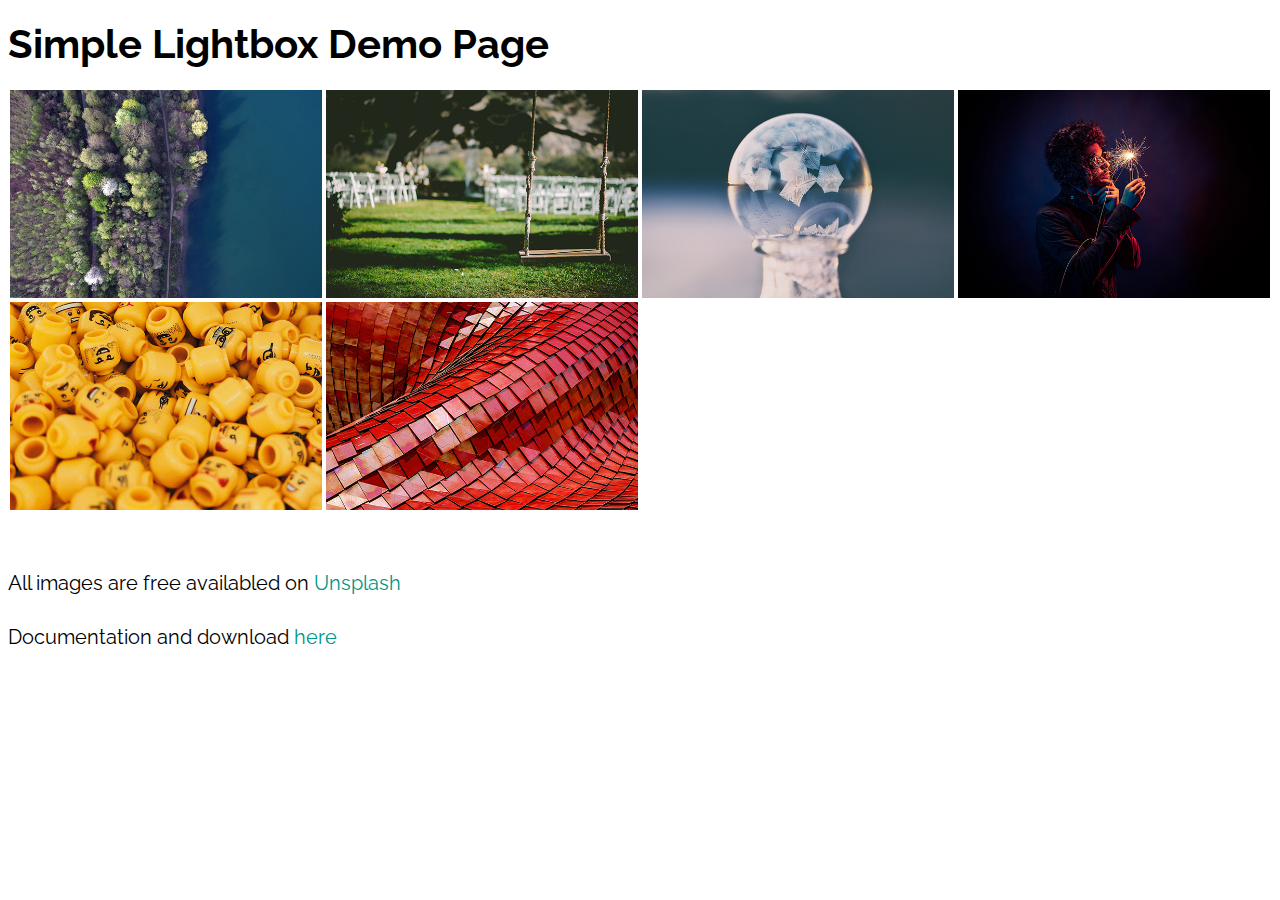
<file: tempt1/simplelightbox-master/demo/onlyImages.html>
<!DOCTYPE html>
<html lang="en">
<head>
    <meta charset="utf-8">
    <meta http-equiv="X-UA-Compatible" content="IE=edge">
    <meta content="width=device-width, initial-scale=1, maximum-scale=1, user-scalable=no" name="viewport">
    <title>Simple Lightbox - Responsive touch friendly Image lightbox</title>
    <link href="https://fonts.googleapis.com/css?family=Raleway:300,400,700" rel="stylesheet">
    <link rel="stylesheet" href="../dist/simple-lightbox.css?v2.14.0" />
    <style>
        body {
            font-family: 'Raleway', sans-serif;
            font-size: 20px;
            line-height: 34px;
        }

        * {
            box-sizing: border-box;
        }

        .container .gallery a img {
            float: left;
            width: 25%;
            height: auto;
            border: 2px solid #fff;
            -webkit-transition: -webkit-transform .15s ease;
            -moz-transition: -moz-transform .15s ease;
            -o-transition: -o-transform .15s ease;
            -ms-transition: -ms-transform .15s ease;
            transition: transform .15s ease;
            position: relative;
        }

        .clear {
            clear: both;
        }

        a {
            color: #009688;
            text-decoration: none;
        }

        a:hover {
            color: #01695f;
            text-decoration: none;
        }
    </style>
</head>
<body>
<div class="container">
    <h1 class="align-center">Simple Lightbox Demo Page</h1>
    <div class="gallery">
        <a href="img/full/01.jpg" class="big"><img src="img/thumb/01.jpg" alt="" title="Beautiful Image" /></a>
        <a href="img/full/02.jpg"><img src="img/thumb/02.jpg" alt="" title=""/></a>
        <a href="img/full/03.jpg"><img src="img/thumb/03.jpg" alt="" title="Beautiful Image"/></a>
        <a href="img/full/04.jpg"><img src="img/thumb/04.jpg" alt="" title=""/></a>
        <a href="img/full/05.jpg"><img src="img/thumb/05.jpg" alt="" title=""/></a>
        <a href="img/full/06.jpg"><img src="img/thumb/06.jpg" alt="" title=""/></a>
        <div class="clear"></div>
    </div>
    <br>
    <p>All images are free availabled on <a href="https://unsplash.com/" target="_blank">Unsplash</a></p>
    <p>Documentation and download <a target="_blank" href="https://simplelightbox.com">here</a></p>
</div>
<script src="../dist/simple-lightbox.js?v2.14.0"></script>
<script>
    (function() {
        var $gallery = new SimpleLightbox('.gallery a', {});
    })();
</script>
</body>
</html>
</file>
<file: tempt1/simplelightbox-master/demo/demo.css>
/*! normalize.css v7.0.0 | MIT License | github.com/necolas/normalize.css */button,hr,input{overflow:visible}audio,canvas,progress,video{display:inline-block}progress,sub,sup{vertical-align:baseline}[type=checkbox],[type=radio],legend{box-sizing:border-box;padding:0}html{line-height:1.15;-ms-text-size-adjust:100%;-webkit-text-size-adjust:100%}body{margin:0}article,aside,details,figcaption,figure,footer,header,main,menu,nav,section{display:block}h1{font-size:2em;margin:.67em 0}figure{margin:1em 40px}hr{box-sizing:content-box;height:0}code,kbd,pre,samp{font-family:monospace,monospace;font-size:1em}a{background-color:transparent;-webkit-text-decoration-skip:objects}abbr[title]{border-bottom:none;text-decoration:underline;text-decoration:underline dotted}b,strong{font-weight:bolder}dfn{font-style:italic}mark{background-color:#ff0;color:#000}small{font-size:80%}sub,sup{font-size:75%;line-height:0;position:relative}sub{bottom:-.25em}sup{top:-.5em}audio:not([controls]){display:none;height:0}img{border-style:none}svg:not(:root){overflow:hidden}button,input,optgroup,select,textarea{font-family:sans-serif;font-size:100%;line-height:1.15;margin:0}button,select{text-transform:none}[type=reset],[type=submit],button,html [type=button]{-webkit-appearance:button}[type=button]::-moz-focus-inner,[type=reset]::-moz-focus-inner,[type=submit]::-moz-focus-inner,button::-moz-focus-inner{border-style:none;padding:0}[type=button]:-moz-focusring,[type=reset]:-moz-focusring,[type=submit]:-moz-focusring,button:-moz-focusring{outline:ButtonText dotted 1px}fieldset{padding:.35em .75em .625em}legend{color:inherit;display:table;max-width:100%;white-space:normal}textarea{overflow:auto}[type=number]::-webkit-inner-spin-button,[type=number]::-webkit-outer-spin-button{height:auto}[type=search]{-webkit-appearance:textfield;outline-offset:-2px}[type=search]::-webkit-search-cancel-button,[type=search]::-webkit-search-decoration{-webkit-appearance:none}::-webkit-file-upload-button{-webkit-appearance:button;font:inherit}summary{display:list-item}[hidden],template{display:none}

/*prism js*/
code[class*=language-],pre[class*=language-]{color:#000;background:0 0;text-shadow:0 1px #fff;font-family:Consolas,Monaco,'Andale Mono','Ubuntu Mono',monospace;text-align:left;white-space:pre;word-spacing:normal;word-break:normal;word-wrap:normal;line-height:1.5;-moz-tab-size:4;-o-tab-size:4;tab-size:4;-webkit-hyphens:none;-moz-hyphens:none;-ms-hyphens:none;hyphens:none}code[class*=language-] ::-moz-selection,code[class*=language-]::-moz-selection,pre[class*=language-] ::-moz-selection,pre[class*=language-]::-moz-selection{text-shadow:none;background:#b3d4fc}code[class*=language-] ::selection,code[class*=language-]::selection,pre[class*=language-] ::selection,pre[class*=language-]::selection{text-shadow:none;background:#b3d4fc}@media print{code[class*=language-],pre[class*=language-]{text-shadow:none}}pre[class*=language-]{padding:1em;margin:.5em 0;overflow:auto}:not(pre)>code[class*=language-],pre[class*=language-]{background:#f5f2f0}:not(pre)>code[class*=language-]{padding:.1em;border-radius:.3em;white-space:normal}.token.cdata,.token.comment,.token.doctype,.token.prolog{color:#708090}.token.punctuation{color:#999}.namespace{opacity:.7}.token.boolean,.token.constant,.token.deleted,.token.number,.token.property,.token.symbol,.token.tag{color:#905}.token.attr-name,.token.builtin,.token.char,.token.inserted,.token.selector,.token.string{color:#690}.language-css .token.string,.style .token.string,.token.entity,.token.operator,.token.url{color:#a67f59;background:hsla(0,0%,100%,.5)}.token.atrule,.token.attr-value,.token.keyword{color:#07a}.token.function{color:#DD4A68}.token.important,.token.regex,.token.variable{color:#e90}.token.bold,.token.important{font-weight:700}.token.italic{font-style:italic}.token.entity{cursor:help}

* {
	-webkit-box-sizing: border-box;
	-moz-box-sizing: border-box;
	box-sizing: border-box;
}

.dark-primary-color    { background: #512DA8; }
.default-primary-color { background: #673AB7; }
.light-primary-color   { background: #D1C4E9; }
.text-primary-color    { color: #FFFFFF; }
.accent-color          { background: #009688; }
.primary-text-color    { color: #212121; }
.secondary-text-color  { color: #757575; }
.divider-color         { border-color: #BDBDBD; }

body {
	font-family: 'Raleway', sans-serif;
	display: none;
	font-size: 20px;
	line-height: 34px;
}

.clearing {
	clear:both;
}

h1 {
	font-size: 3.8rem;
	font-weight: 200;
	margin-bottom: 45px;
}

h2 {
	font-size: 1.875rem;
	font-weight: 200;
	margin-bottom: 35px;
}

.info h1 {
	margin: 0 0 10px;
	font-size: 2.5rem;
	font-weight: 300;
}

.info h1 sup {
	font-size: 1.5rem;
}

header {
	background-image: url(img/bg.jpg);
	background-size: cover;
	width: 100%;
	height: 500px;
	position: relative;
}

header .gradient {
	background: #512DA8; /* Old browsers */
	background: -moz-linear-gradient(-45deg, #512DA8 2%, #673AB7 100%); /* FF3.6-15 */
	background: -webkit-linear-gradient(-45deg, #512DA8 2%,#673AB7 100%); /* Chrome10-25,Safari5.1-6 */
	background: linear-gradient(135deg, #512DA8 2%,#673AB7 100%); /* W3C, IE10+, FF16+, Chrome26+, Opera12+, Safari7+ */
	filter: progid:DXImageTransform.Microsoft.gradient( startColorstr='#512DA8', endColorstr='#673AB7',GradientType=1 ); /* IE6-9 fallback on horizontal gradient */
	position: absolute;
	top: 0;
	left: 0;
	right: 0;
	bottom: 0;
	opacity: 0.7;
}

.header-container {
	position: absolute;
	top: 150px;
	left: 0;
	right: 0;
	bottom: 0;
	color: #fff;
}

.scroll-hint {
	display: block;
	width: 26px;
	height: 44px;
	position: absolute;
	left: 50%;
	margin-left: -20px;
	bottom: 40px;
	color: #fff;
	background: url(img/mouse.svg) no-repeat center center;
}

.scroll-hint .scrollwheel {
	position: absolute;
	left: 50%;
	top: 10px;
	height: 10px;
	width: 2px;
	background: #fff;
	display: block;
	border-radius: 1px;
	margin-left: -1px;
}

.header-container nav {
	position: absolute;
	bottom: 0;
}

.header-container nav a {
	text-decoration: none;
	padding: 10px;
	display: inline-block;
}

.btn {
	box-shadow: 0 3px 10px rgba(0, 0, 0, 0.23), 0 3px 10px rgba(0, 0, 0, 0.16);
	color: #fff;
	padding: 10px;
	display: inline-block;
	background: #009688;
}

.btn:hover {
	background: #01695f;
	color: #fff;
}

.btn.github {
	background: #202d5f;
}

.btn.github:hover {
	background: #141c3c;
}

.btn.wordpress {
	background: #0073aa;
}
.btn.wordpress:hover {
	background: #004667;
}

.btn.typo3 {
	background: #ff8700;
}
.btn.typo3:hover {
	background: #b35f00;
}

.container {
	width: 1140px;
	max-width: 100%;
	margin: auto;
	padding-right: 15px;
	padding-left: 15px;
}

.demo-container {
	position: relative;
}

.info {
	float: left;
}

.small-demo {
	background: #fff;
	box-shadow:0px 8px 12px 1px rgba(0,0,0, 0.49);
	-moz-box-shadow:0px 8px 12px 1px rgba(0,0,0, 0.49);
	-webkit-box-shadow:0px 8px 12px 1px rgba(0,0,0, 0.49);
	width: 60%;
	float: right;
}

.small-demo .caption {
	padding: 10px;
	color: #212121;
	font-size: 0.875rem;
}

.small-demo a {
	max-width: 33.3333333333333333333%;
	float: left;
	overflow: hidden;
}
.small-demo img {
	max-width: 100%;
	width: 100%;
	height: auto;
	display: block;
	-webkit-transition: -webkit-transform .35s ease;
	-moz-transition: -moz-transform .35s ease;
	-o-transition: -o-transform .35s ease;
	-ms-transition: -ms-transform .35s ease;
	transition: transform .35s ease;
}

.small-demo a:hover img {
	-webkit-transform: scale(1.05);
	-moz-transform: scale(1.05);
	-o-transform: scale(1.05);
	-ms-transform: scale(1.05);
	transform: scale(1.05);
}

section {
	padding: 50px 0;
}

.row {
	margin-right: -15px;
	margin-left: -15px;
}
.row:before,
.row:after {
	display: table;
  content: " ";
}

.row:after {
	clear: both;
}

.col-left {
	float: left;
	width: 25%;
	padding: 0 15px;
}

.col-right {
	float: left;
	width: 75%;
	padding: 0 15px;
}

table {
	width: 100%;
	max-width: 100%;
	margin-bottom: 20px;
	border-spacing: 0;
	border-collapse: collapse;
	font-size: 16px;
}

table tr th {
	padding: 20px;
	border-bottom: 0px;
	background: #f5f5f5;
	font-weight: 600;
}

table tr td {
	padding: 15px 20px;
	border-bottom: 0px;
	border-top: 1px solid #e3e3e3;
}

table tr:nth-of-type(even) {
	background-color: #f9f9f9;
}

table

th {
	text-align: left;
}

a {
	color: #009688;
	text-decoration: none;
}
a:hover {
	color: #01695f;
}

.flyin-navi {
	height: 50px;
	position: fixed;
	display: none;
	top: 0;
	left: 0;
	right: 0;
	background: #009688;
}

.flyin-navi li a {
	color: #fff;
	padding: 0 10px;
}

.flyin-navi ul {
	margin: 0;
	padding: 0;
}

.flyin-navi li {
	float: left;
	list-style: none;
	line-height: 50px;
}

.flyin-navi li.active a {
	font-weight: bold;
}

footer {
	background: #f5f5f5;
	padding: 30px 0;
}

/* Responsive */
@media (max-width: 991px) {
	body {
		font-size: 90%;
	}

	.info h1 {
		font-size: 2rem;
	}

	.info h1 sup {
		font-size: 1.25rem;
	}
}

@media (max-width: 763px) {
	body {
		font-size: 90%;
	}

	section {
		padding: 20px 0;
	}

	.col-left,.col-right {
		width: 100%;
	}

	h2 {
		margin-bottom: 10px;
	}

	.info {
		width: 100%;
		float: none;
	}

	.header-container {
		position: static;
		padding-top: 30px;
	}

	.header-container nav {
		position: static;
		margin-bottom: 20px;
	}

	.small-demo {
		width: 100%;
		float: none;
	}
}
</file>
